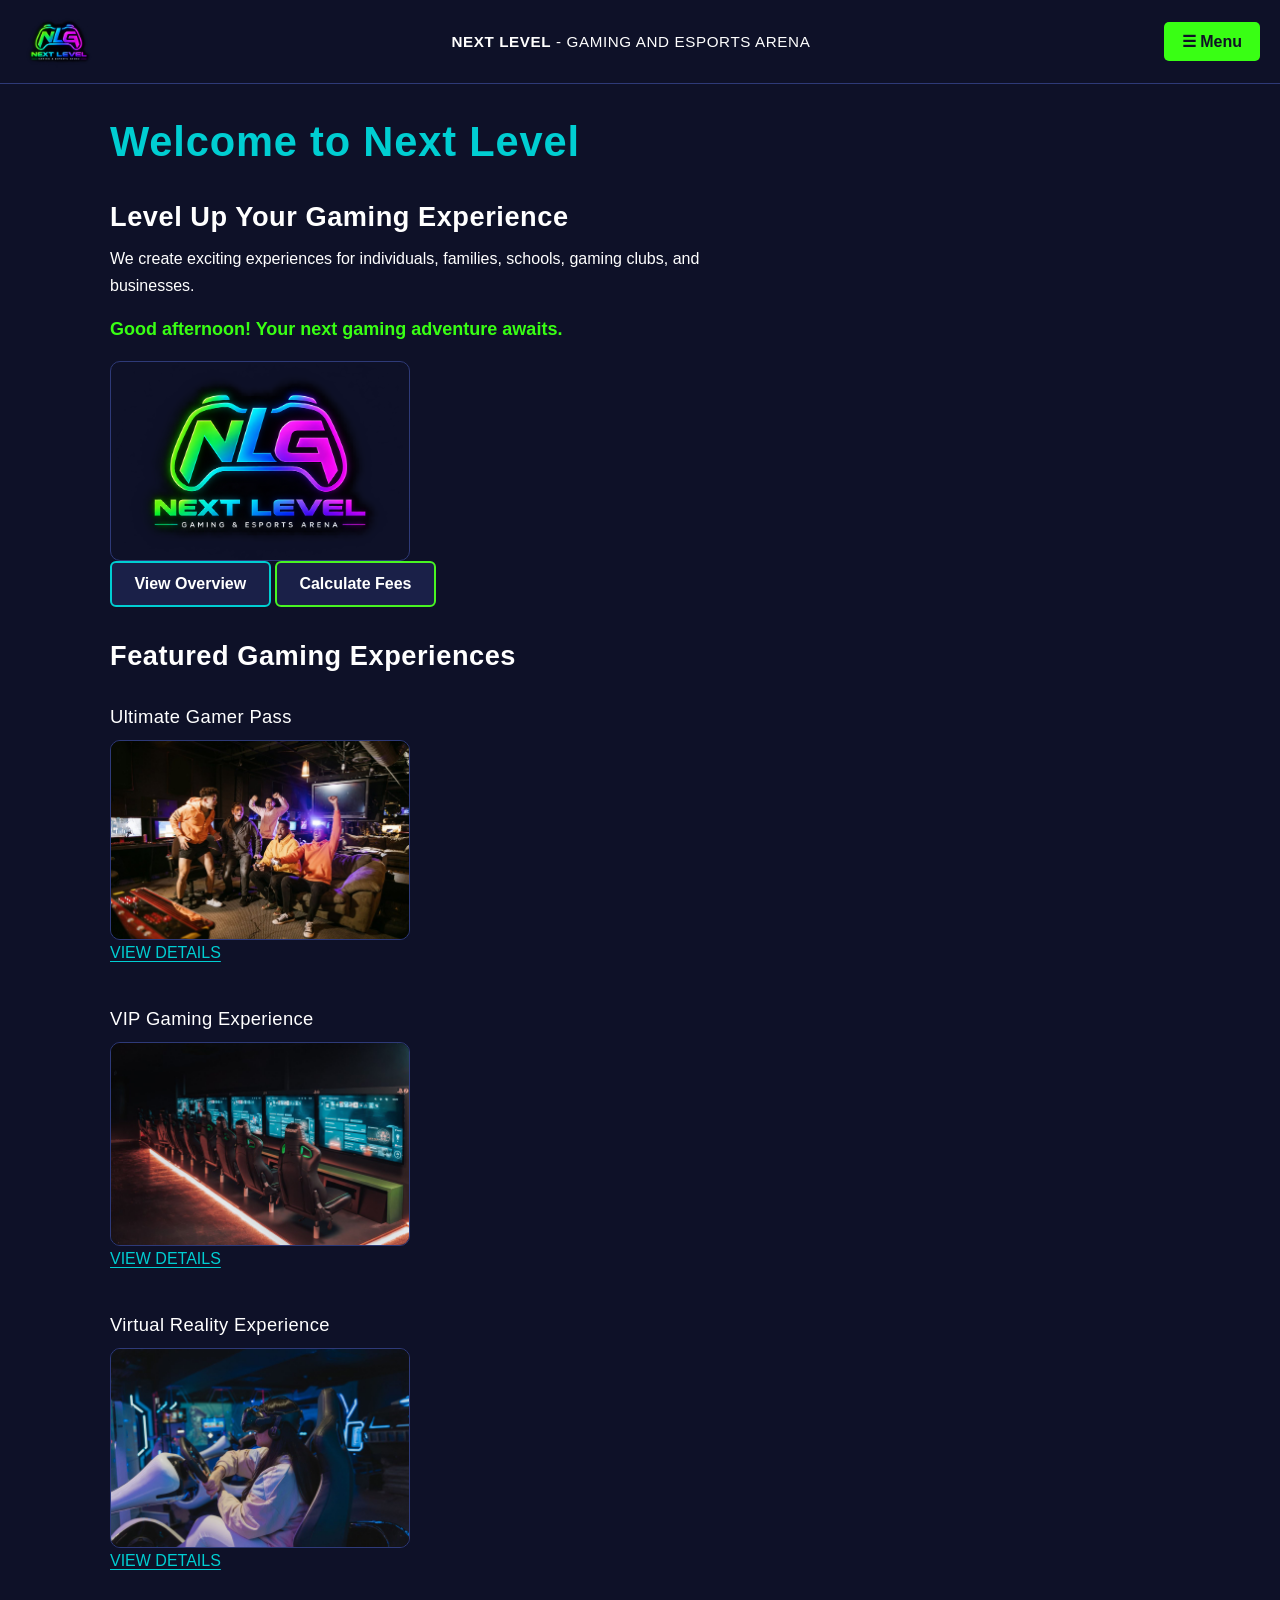
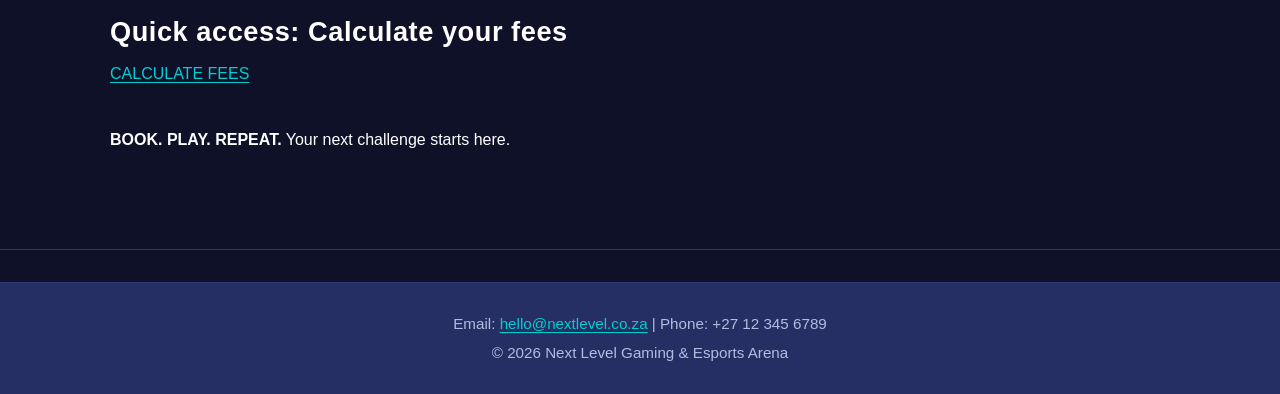
<file: index.html>
<!DOCTYPE html>
<!--
  Next Level Gaming & Esports Arena - Group 7 (XHAW5112 POE Part 2)
  Page: Home (index.html)
  Plain HTML only (no CSS / JavaScript yet) as required for Part 2.
-->
<html lang="en">
<head>
  <!-- Character set so symbols such as the menu icon and the Rand sign display correctly -->
  <meta charset="UTF-8">
  <!-- Makes the page scale properly on mobile screens -->
  <meta name="viewport" content="width=device-width, initial-scale=1.0">
  <!-- Text shown on the browser tab -->
  <title>Next Level Gaming - Home</title>
     <link rel="stylesheet" href="css/style.css">
</head>
<body>

  <!-- ===== HEADER: logo, business name and navigation bar (same on every page) ===== -->
  <header>

    <!-- Logo links back to the Home page -->
    <a href="index.html">
      <img src="images/logo.png" alt="Next Level Gaming and Esports Arena logo" width="150">
    </a>

    <!-- Business name -->
    <p><strong>NEXT LEVEL</strong> - GAMING AND ESPORTS ARENA</p>

    <!-- Navigation bar: plain links in a row (NOT a list, as the rubric requires).
         The same bar appears on every page so visitors can always move around. -->
   <button class="menu-toggle" id="menuToggle"
        aria-expanded="false"
        aria-controls="mainNavigation">
  ☰ Menu
</button>

<nav id="mainNavigation" class="navigation-menu">
  <a href="index.html">Home</a>
  <a href="about.html">About Us</a>
  <a href="overview.html">Overview</a>
  <a href="calculator.html">Calculate Fees</a>
  <a href="contact.html">Contact Us</a>
</nav>

  </header>

  <hr>

  <!-- ===== MAIN CONTENT: unique to this page ===== -->
  <main>

    <!-- Welcome heading -->
    <h1>Welcome to Next Level</h1>
    <h2>Level Up Your Gaming Experience</h2>
    <p>We create exciting experiences for individuals, families, schools, gaming clubs, and businesses.</p>
    <p id="welcomeMessage"></p>

    <!-- Hero logo image -->
    <img src="images/logo.png" alt="Next Level Gaming and Esports Arena logo" width="300">

    <!-- Main call-to-action links -->
    <p>
      <a href="overview.html" class="btn btn-secondary">View Overview</a>
      <a href="calculator.html" class="btn btn-primary">Calculate Fees</a>
    </p>

    <!-- Featured experiences: three cards, each with an image, name and details link -->
    <h2>Featured Gaming Experiences</h2>

    <section>
      <h3>Ultimate Gamer Pass</h3>
      <img src="images/ultimate-gamer-pass.jpg" alt="Group of friends celebrating while playing video games" width="300">
      <p><a href="ultimate-gamer-pass.html">VIEW DETAILS</a></p>
    </section>

    <section>
      <h3>VIP Gaming Experience</h3>
      <img src="images/vip-gaming.jpg" alt="Row of premium gaming chairs facing large screens" width="300">
      <p><a href="vip-gaming.html">VIEW DETAILS</a></p>
    </section>

    <section>
      <h3>Virtual Reality Experience</h3>
      <img src="images/virtual-reality.jpg" alt="Person wearing a virtual reality headset in a driving seat" width="300">
      <p><a href="virtual-reality-experience.html">VIEW DETAILS</a></p>
    </section>

    <!-- Quick access to the fee calculator -->
    <section>
      <h2>Quick access: Calculate your fees</h2>
      <p><a href="calculator.html">CALCULATE FEES</a></p>
    </section>

    <!-- Tagline from the splash screen -->
    <p><strong>BOOK. PLAY. REPEAT.</strong> Your next challenge starts here.</p>
  </main>

  <hr>

  <!-- ===== FOOTER: same on every page ===== -->
  <footer>
    <p>Email: <a href="mailto:hello@nextlevel.co.za">hello@nextlevel.co.za</a> | Phone: +27 12 345 6789</p>
    <p>&copy; 2026 Next Level Gaming &amp; Esports Arena</p>
  </footer>

  <script src="js/script.js"></script>

</body>
</html>
</file>
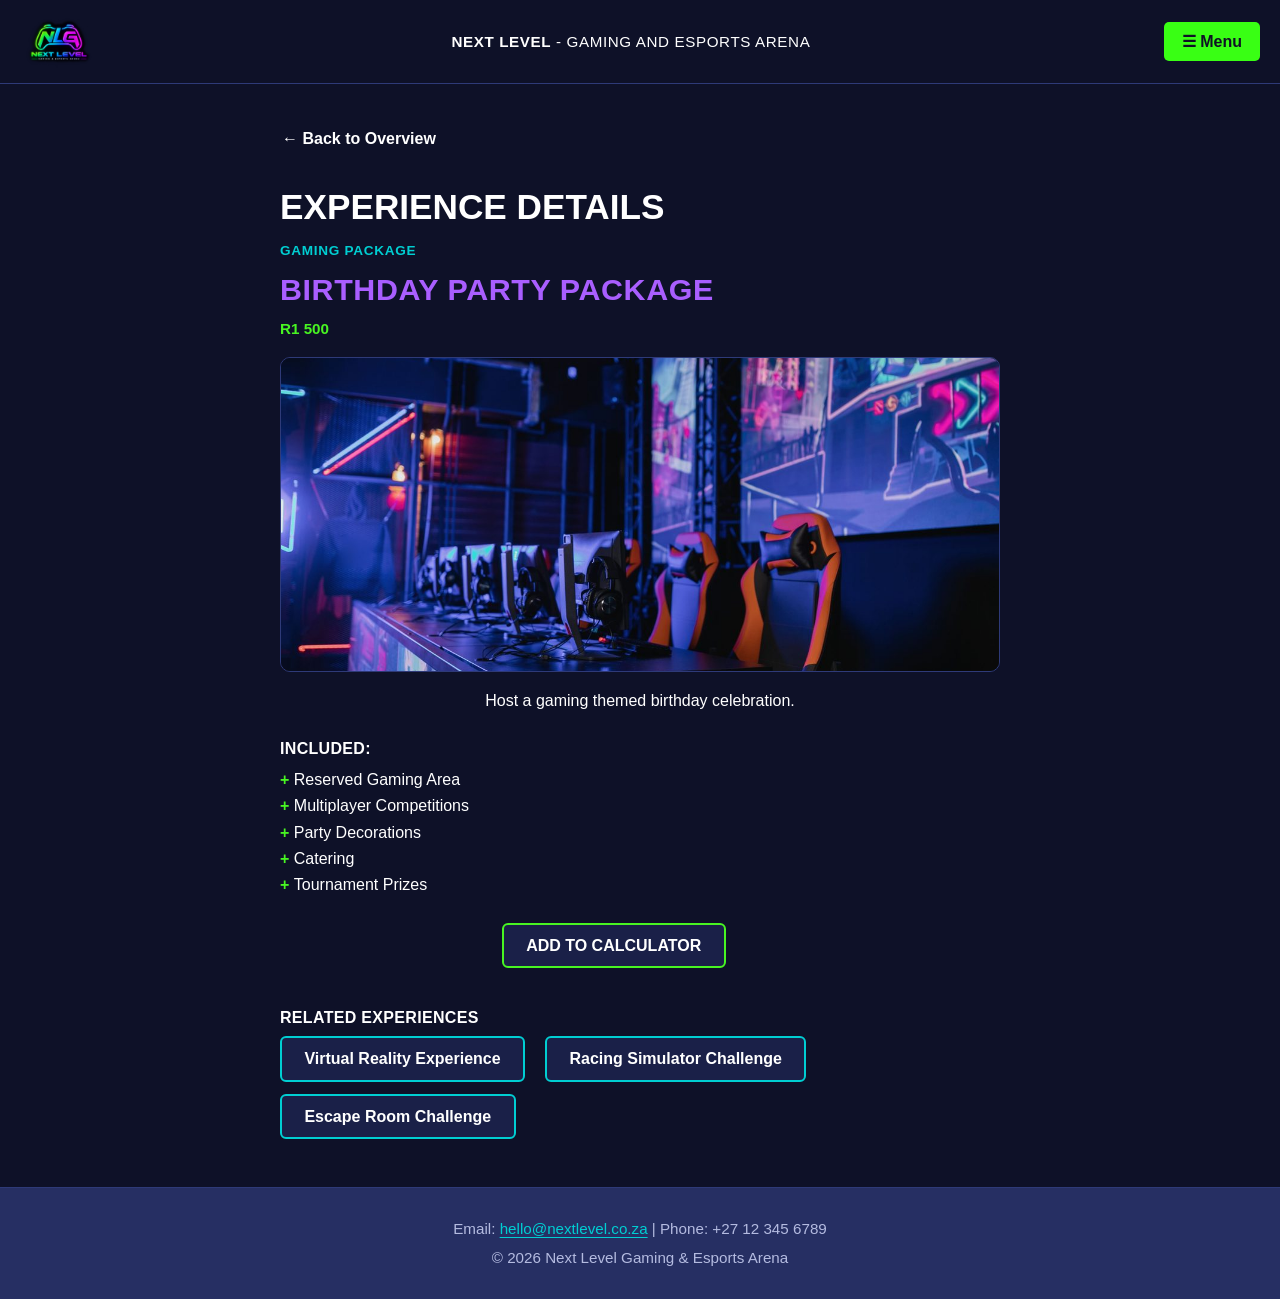
<file: birthday-package.html>
<!DOCTYPE html>
<!--
  Next Level Gaming & Esports Arena - Group 7 (XHAW5112 POE Part 2)
  Page: Birthday Party Package (Gaming Package detail page)
  Plain HTML only (no CSS / JavaScript yet) as required for Part 2.
-->
<html lang="en">
<head>
  
  <!-- Character set so symbols such as the menu icon and the Rand sign display correctly -->
  <meta charset="UTF-8">
  
  <!-- Makes the page scale properly on mobile screens -->
  <meta name="viewport" content="width=device-width, initial-scale=1.0">
  
  <!-- Text shown on the browser tab -->
  <title>Next Level Gaming - Birthday Party Package</title>
  
  <link rel="stylesheet" href="css/style.css">
  <link rel="stylesheet" href="/css/experience.css">

</head>
<body>


  <!-- ===== HEADER: logo, business name and navigation bar (same on every page) ===== -->
  <header>


    <!-- Logo links back to the Home page -->
    <a href="index.html">
    <img src="images/logo.png" 
         alt="Next Level Gaming and Esports Arena logo" 
         width="150">
    </a>


    <!-- Business name -->
    <p><strong>NEXT LEVEL</strong> - GAMING AND ESPORTS ARENA</p>


    <!-- Navigation bar: plain links in a row (NOT a list, as the rubric requires).
         The same bar appears on every page so visitors can always move around. -->


    <!--Nav bar menu-->
    <button class="menu-toggle" id="menuToggle"
        aria-expanded="false"
        aria-controls="mainNavigation">
       ☰ Menu
    </button>

    <nav id="mainNavigation" class="navigation-menu">
      <a href="index.html">Home</a>
      <a href="about.html">About Us</a>
      <a href="overview.html">Overview</a>
      <a href="calculator.html">Calculate Fees</a>
      <a href="contact.html">Contact Us</a>
    </nav>

  </header>

  <hr>


  <!-- ===== MAIN CONTENT: unique to this page ===== -->
  <main class="experience-page">


    <!-- Back link to the overview list -->
    <p><a class="btn btn-ghost" href="overview.html">&larr; Back to Overview</a></p>


    <!-- Page heading -->
    <p class="page-label">EXPERIENCE DETAILS</p>
    <p class="eyebrow">GAMING PACKAGE</p>
    <h1>Birthday Party Package</h1>


    <!-- Price -->
    <p class="price"><strong>R1 500</strong></p>


    <!-- Package photo -->
    <img src="images/birthday-party.jpg" 
         alt="Neon-lit gaming arena set up for a party" 
         width="500">


    <!-- Short description -->
    <p class="description">Host a gaming themed birthday celebration.</p>


    <!-- What the customer gets -->
    <h2>Included:</h2>

    <ul class="included">
      <li>Reserved Gaming Area</li>
      <li>Multiplayer Competitions</li>
      <li>Party Decorations</li>
      <li>Catering</li>
      <li>Tournament Prizes</li>
    </ul>


    <!-- Sends the user to the Calculate Fees page -->
    <p class="cta"><a class="btn btn-primary" href="calculator.html">ADD TO CALCULATOR</a></p>


    <!-- Related experiences (links to three other pages) -->
    <h2>Related Experiences</h2>

    <div class="related">

      <a class="btn btn-secondary" href="virtual-reality-experience.html">Virtual Reality Experience</a></li>
      <a class="btn btn-secondary" href="racing-simulator.html">Racing Simulator Challenge</a></li>
      <a class="btn btn-secondary" href="escape-room.html">Escape Room Challenge</a>

    </div>

  </main>

  <hr>

  <!-- ===== FOOTER: same on every page ===== -->
  <footer>
    <p>Email: <a href="mailto:hello@nextlevel.co.za">hello@nextlevel.co.za</a> | Phone: +27 12 345 6789</p>
    <p>&copy; 2026 Next Level Gaming &amp; Esports Arena</p>
  </footer>

  
  <!--Javascript-->

  <script src="/js/script.js"></script>

</body>
</html>
</file>
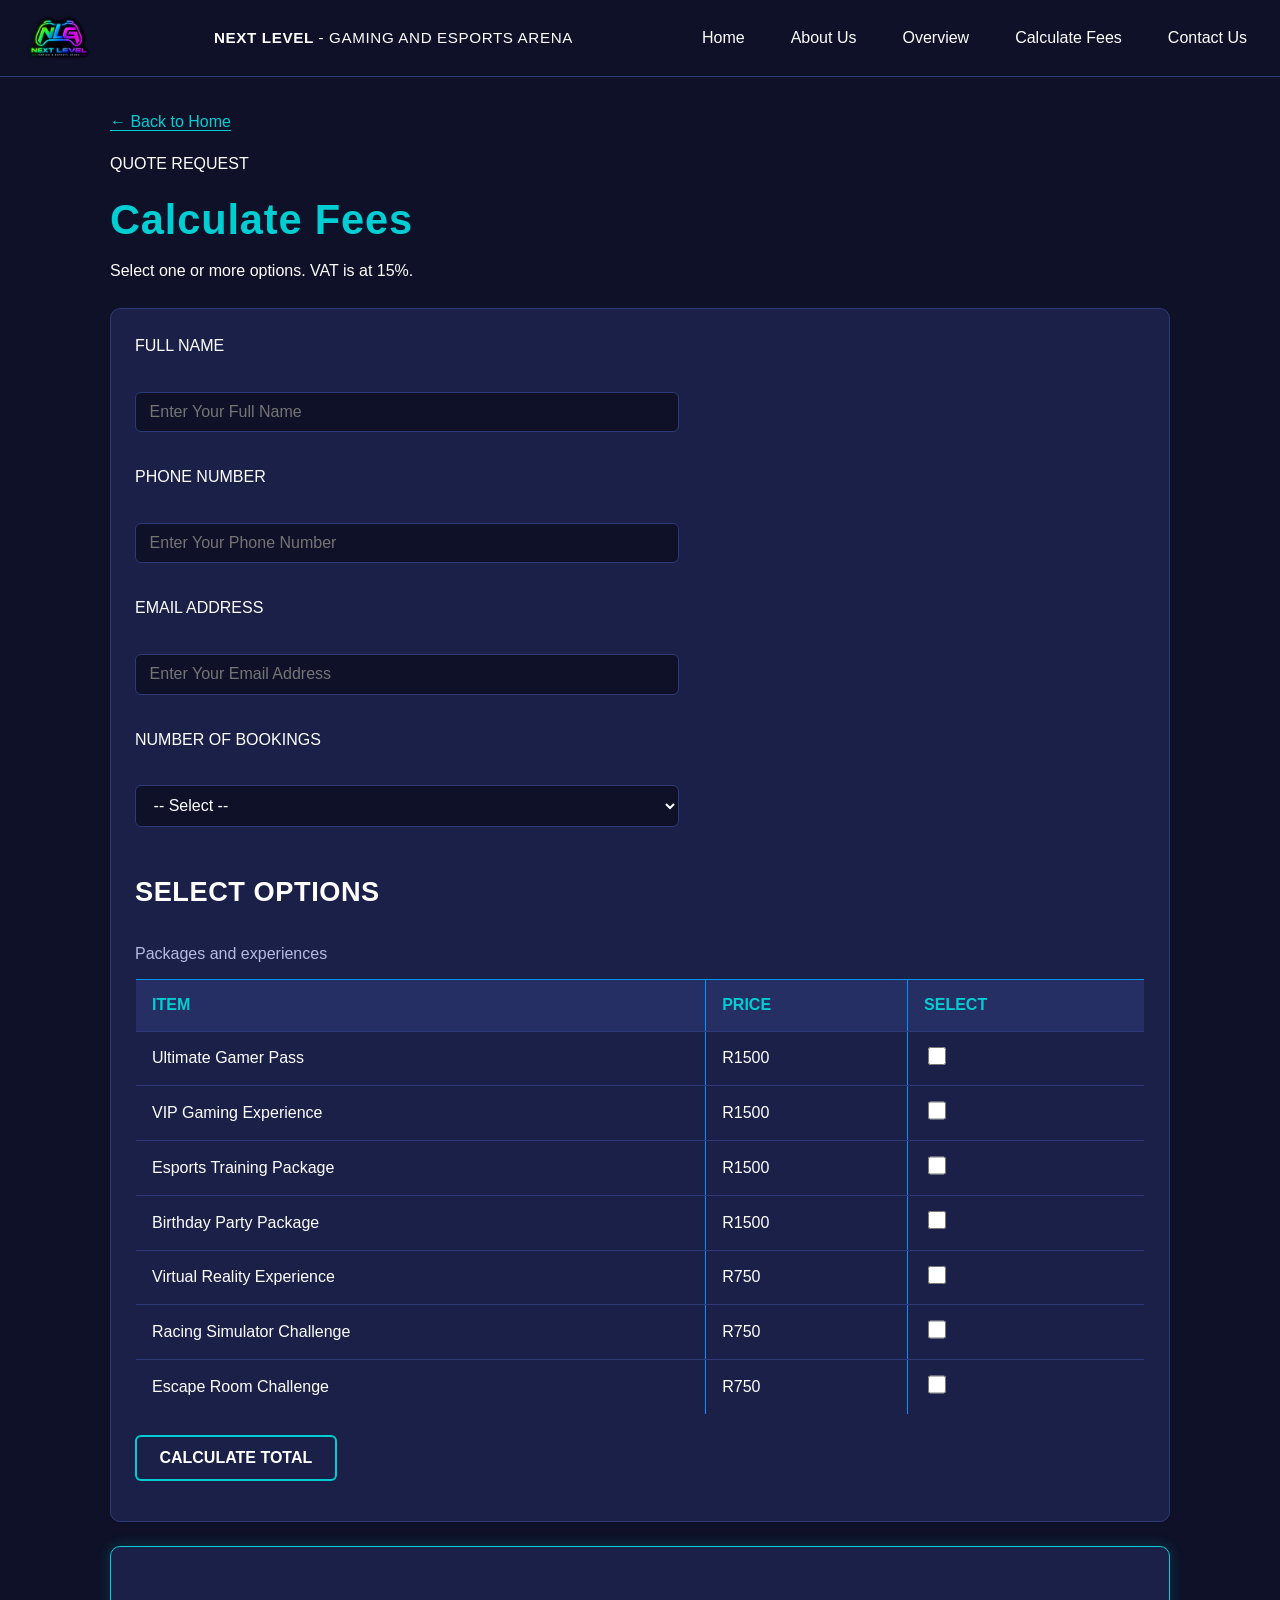
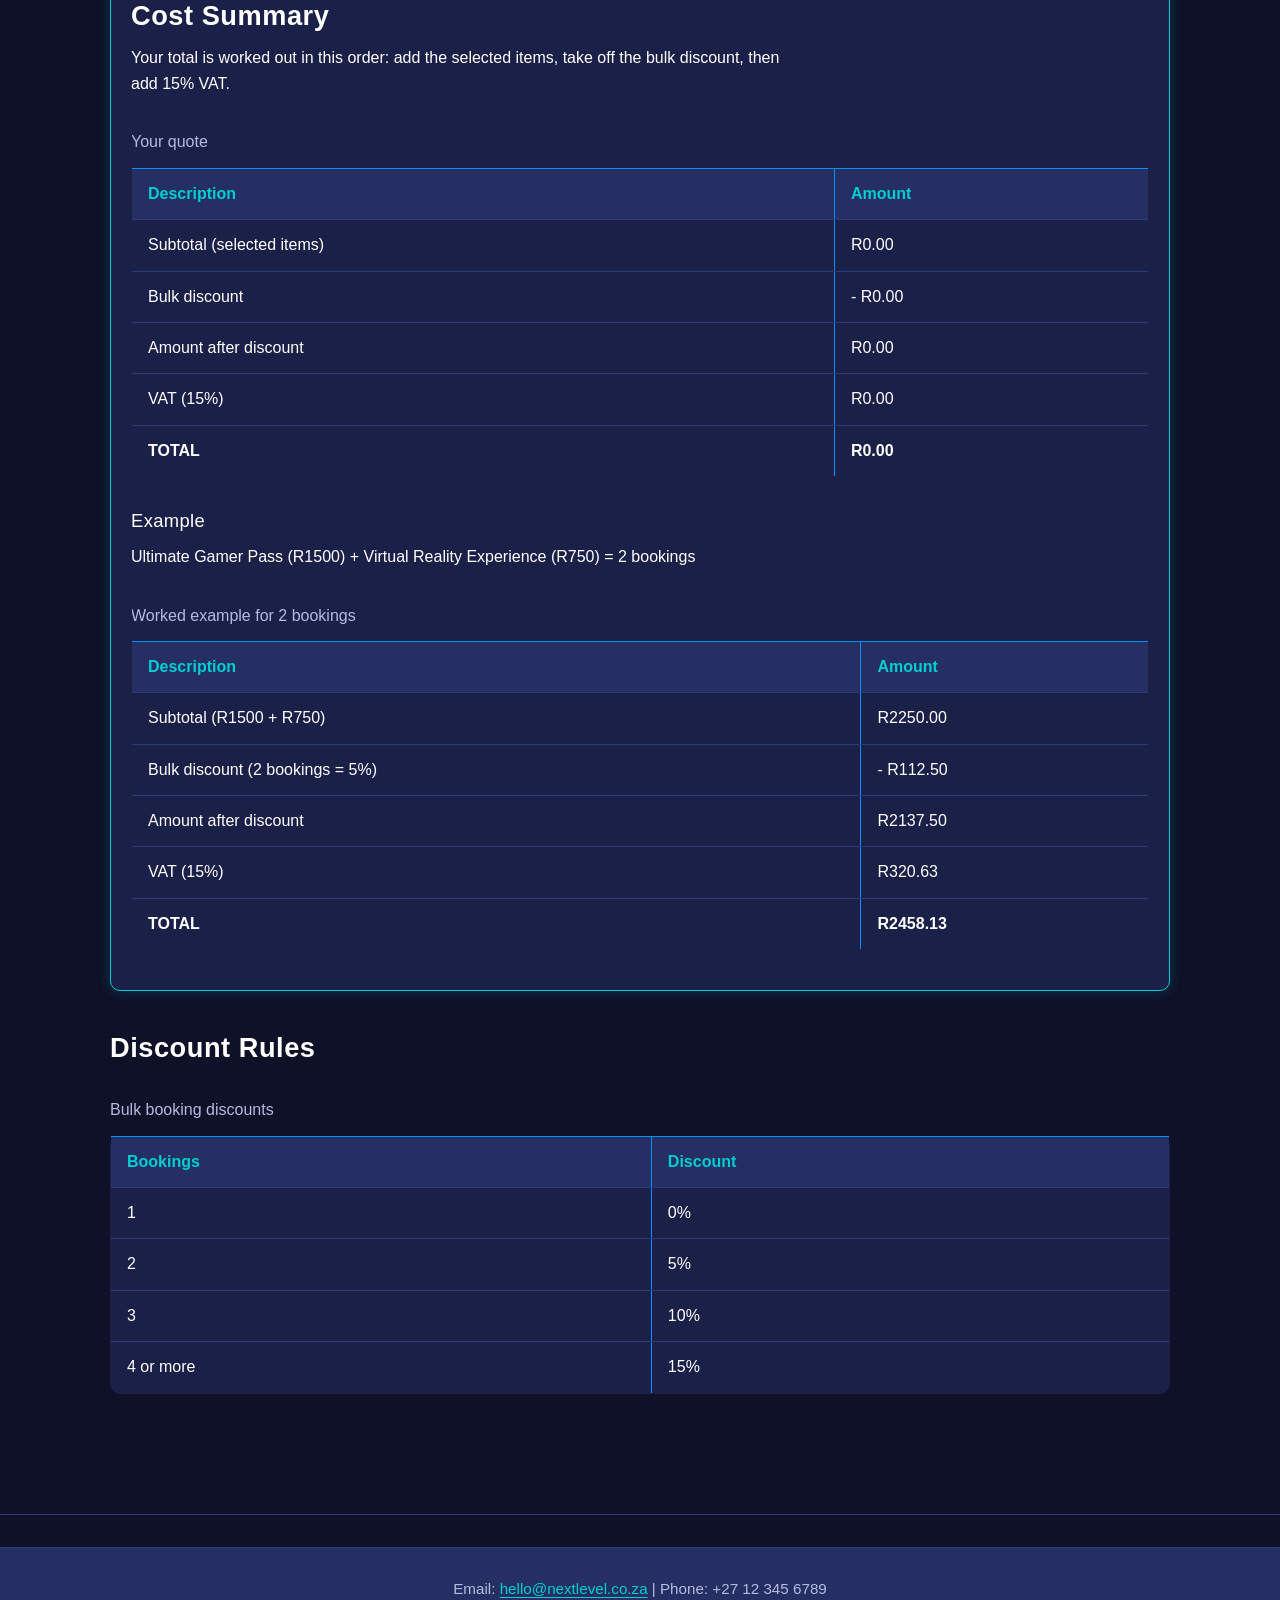
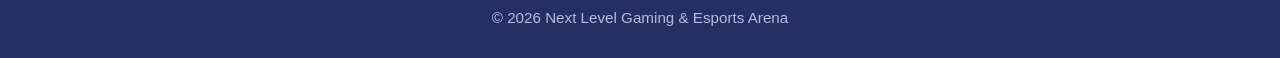
<file: calculator.html>
<!DOCTYPE html>
<!--
  Next Level Gaming & Esports Arena - Group 7 (XHAW5112 POE Part 2)
  Page: Calculate Fees (calculator.html)
  Plain HTML only (no CSS / JavaScript yet) as required for Part 2.
-->
<html lang="en">
<head>
  <!-- Character set so symbols such as the menu icon and the Rand sign display correctly -->
  <meta charset="UTF-8">
  <!-- Makes the page scale properly on mobile screens -->
  <meta name="viewport" content="width=device-width, initial-scale=1.0">
  <!-- Text shown on the browser tab -->
  <title>Next Level Gaming - Calculate Fees</title>
  <link rel="stylesheet" href="css/style.css">
</head>
<body>

  <!-- ===== HEADER: logo, business name and navigation bar (same on every page) ===== -->
  <header>

    <!-- Logo links back to the Home page -->
    <a href="index.html">
      <img src="images/logo.png" alt="Next Level Gaming and Esports Arena logo" width="150">
    </a>

    <!-- Business name -->
    <p><strong>NEXT LEVEL</strong> - GAMING AND ESPORTS ARENA</p>

    <!-- Navigation bar: plain links in a row (NOT a list, as the rubric requires).
         The same bar appears on every page so visitors can always move around. -->
    <nav>
      <a href="index.html">Home</a>
      <a href="about.html">About Us</a>
      <a href="overview.html">Overview</a>
      <a href="calculator.html">Calculate Fees</a>
      <a href="contact.html">Contact Us</a>
    </nav>

  </header>

  <hr>

  <!-- ===== MAIN CONTENT: unique to this page ===== -->
  <main>
    <!-- Back link to the Home page -->
    <p><a href="index.html">&larr; Back to Home</a></p>

    <!-- Page heading -->
    <p>QUOTE REQUEST</p>
    <h1>Calculate Fees</h1>
    <p>Select one or more options. VAT is at 15%.</p>

    <!-- Quote form. Validation is done with HTML attributes only (no JavaScript yet). -->
    <form action="calculator.html#cost-summary" method="get">
      <!-- When the form is valid, Calculate Total reloads this page and jumps down to the Cost Summary.
           (The real calculation is added in the next task with JavaScript.) -->

      <!-- Full name: required, letters/spaces only (data-type check) -->
      <p>
        <label for="fullname">FULL NAME</label><br>
        <input type="text" id="fullname" name="fullname" placeholder="Enter Your Full Name"
               required minlength="2" maxlength="60"
               pattern="[A-Za-z][A-Za-z '\-]+" title="Letters, spaces, hyphens and apostrophes only">
      </p>

      <!-- Phone number: required, digits/+/spaces only, 10-15 characters -->
      <p>
        <label for="phone">PHONE NUMBER</label><br>
        <input type="tel" id="phone" name="phone" placeholder="Enter Your Phone Number"
               required pattern="[0-9+ ]{10,15}" title="Digits only (may start with +), 10 to 15 characters">
      </p>

      <!-- Email: the browser checks the email format -->
      <p>
        <label for="email">EMAIL ADDRESS</label><br>
        <input type="email" id="email" name="email" placeholder="Enter Your Email Address" required>
      </p>

      <!-- Drop-down list: number of bookings (matches the discount tiers) -->
      <p>
        <label for="bookings">NUMBER OF BOOKINGS</label><br>
        <select id="bookings" name="bookings" required>
          <option value="">-- Select --</option>
          <option value="1">1 booking</option>
          <option value="2">2 bookings</option>
          <option value="3">3 bookings</option>
          <option value="4">More than 3</option>
        </select>
      </p>

      <!-- Table of packages with a checkbox on each row -->
      <h2>SELECT OPTIONS</h2>
      <table border="1">
        <caption>Packages and experiences</caption>
        <thead>
          <tr>
            <th scope="col">ITEM</th>
            <th scope="col">PRICE</th>
            <th scope="col">SELECT</th>
          </tr>
        </thead>
        <tbody>
        <tr>
          <td>Ultimate Gamer Pass</td>
          <td>R1500</td>
          <td><input type="checkbox" name="package" value="Ultimate Gamer Pass" aria-label="Select Ultimate Gamer Pass"></td>
        </tr>
        <tr>
          <td>VIP Gaming Experience</td>
          <td>R1500</td>
          <td><input type="checkbox" name="package" value="VIP Gaming Experience" aria-label="Select VIP Gaming Experience"></td>
        </tr>
        <tr>
          <td>Esports Training Package</td>
          <td>R1500</td>
          <td><input type="checkbox" name="package" value="Esports Training Package" aria-label="Select Esports Training Package"></td>
        </tr>
        <tr>
          <td>Birthday Party Package</td>
          <td>R1500</td>
          <td><input type="checkbox" name="package" value="Birthday Party Package" aria-label="Select Birthday Party Package"></td>
        </tr>
        <tr>
          <td>Virtual Reality Experience</td>
          <td>R750</td>
          <td><input type="checkbox" name="package" value="Virtual Reality Experience" aria-label="Select Virtual Reality Experience"></td>
        </tr>
        <tr>
          <td>Racing Simulator Challenge</td>
          <td>R750</td>
          <td><input type="checkbox" name="package" value="Racing Simulator Challenge" aria-label="Select Racing Simulator Challenge"></td>
        </tr>
        <tr>
          <td>Escape Room Challenge</td>
          <td>R750</td>
          <td><input type="checkbox" name="package" value="Escape Room Challenge" aria-label="Select Escape Room Challenge"></td>
        </tr>
        </tbody>
      </table>

      <!-- Button only for now; the calculation code comes in the next task -->
      <p><button type="submit">CALCULATE TOTAL</button></p>

    </form>

    <!-- Cost summary: Calculate Total jumps here (id="cost-summary") -->
    <section id="cost-summary">
      <h2>Cost Summary</h2>
      <p>Your total is worked out in this order: add the selected items, take off the bulk discount, then add 15% VAT.</p>

      <table border="1">
        <caption>Your quote</caption>
        <thead>
          <tr>
            <th scope="col">Description</th>
            <th scope="col">Amount</th>
          </tr>
        </thead>
        <tbody>
          <tr><td>Subtotal (selected items)</td><td>R0.00</td></tr>
          <tr><td>Bulk discount</td><td>- R0.00</td></tr>
          <tr><td>Amount after discount</td><td>R0.00</td></tr>
          <tr><td>VAT (15%)</td><td>R0.00</td></tr>
          <tr><td><strong>TOTAL</strong></td><td><strong>R0.00</strong></td></tr>
        </tbody>
      </table>

      <!-- Worked example so the marker can see how the amounts will be calculated -->
      <h3>Example</h3>
      <p>Ultimate Gamer Pass (R1500) + Virtual Reality Experience (R750) = 2 bookings</p>
      <table border="1">
        <caption>Worked example for 2 bookings</caption>
        <thead>
          <tr>
            <th scope="col">Description</th>
            <th scope="col">Amount</th>
          </tr>
        </thead>
        <tbody>
          <tr><td>Subtotal (R1500 + R750)</td><td>R2250.00</td></tr>
          <tr><td>Bulk discount (2 bookings = 5%)</td><td>- R112.50</td></tr>
          <tr><td>Amount after discount</td><td>R2137.50</td></tr>
          <tr><td>VAT (15%)</td><td>R320.63</td></tr>
          <tr><td><strong>TOTAL</strong></td><td><strong>R2458.13</strong></td></tr>
        </tbody>
      </table>
    </section>

    <!-- Discount rules table -->
    <section>
      <h2>Discount Rules</h2>
      <table border="1">
        <caption>Bulk booking discounts</caption>
        <thead>
          <tr>
            <th scope="col">Bookings</th>
            <th scope="col">Discount</th>
          </tr>
        </thead>
        <tbody>
          <tr><td>1</td><td>0%</td></tr>
          <tr><td>2</td><td>5%</td></tr>
          <tr><td>3</td><td>10%</td></tr>
          <tr><td>4 or more</td><td>15%</td></tr>
        </tbody>
      </table>
    </section>
  </main>

  <hr>

  <!-- ===== FOOTER: same on every page ===== -->
  <footer>
    <p>Email: <a href="mailto:hello@nextlevel.co.za">hello@nextlevel.co.za</a> | Phone: +27 12 345 6789</p>
    <p>&copy; 2026 Next Level Gaming &amp; Esports Arena</p>
  </footer>

</body>
</html>
</file>
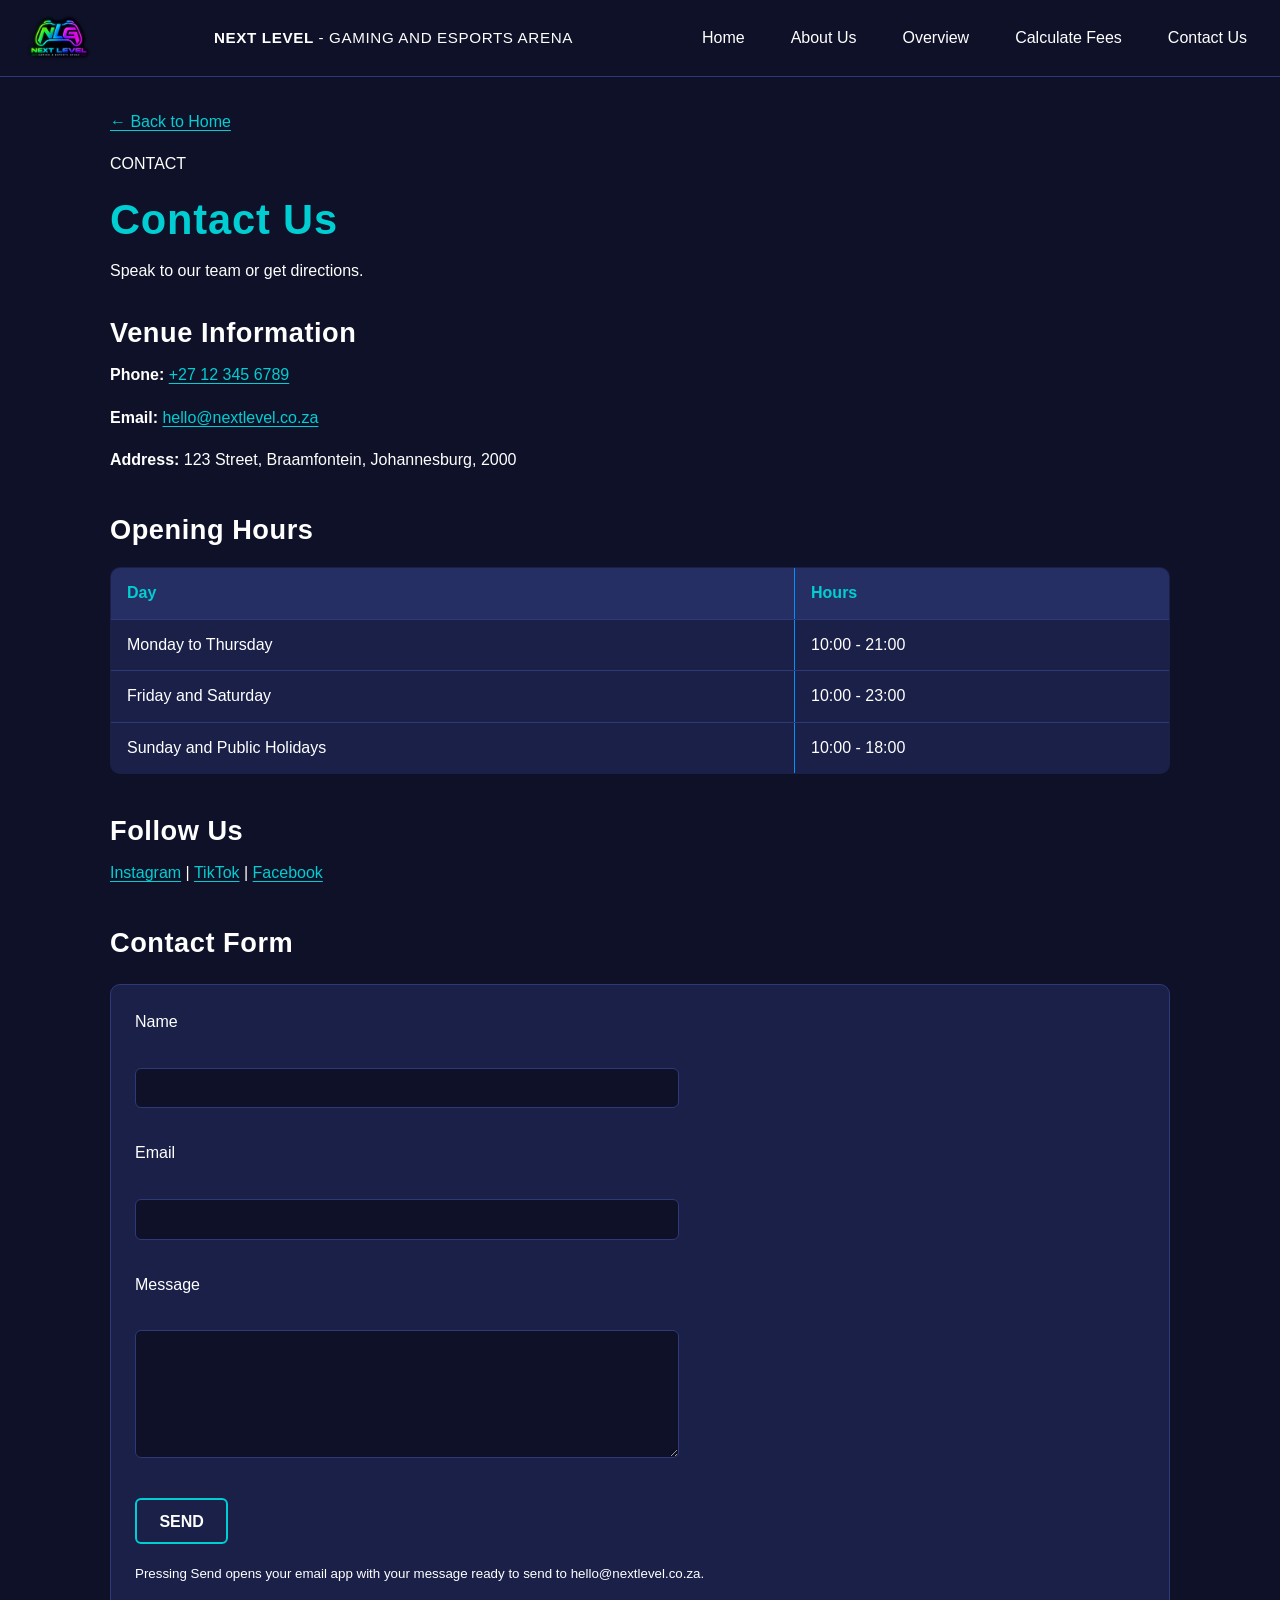
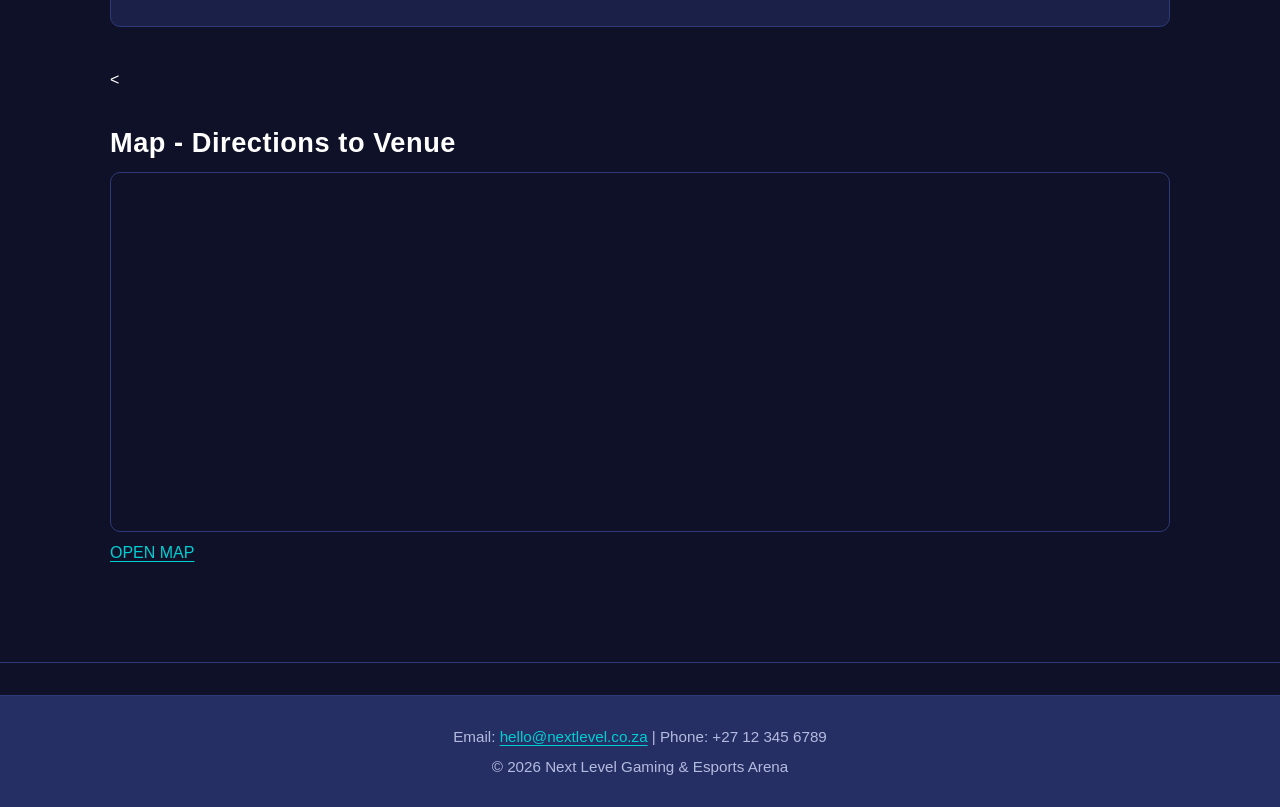
<file: contact.html>
<!DOCTYPE html>
<!--
  Next Level Gaming & Esports Arena - Group 7 (XHAW5112 POE Part 2)
  Page: Contact Us (contact.html)
  Plain HTML only (no CSS / JavaScript yet) as required for Part 2.
-->
<html lang="en">
<head>
  <!-- Character set so symbols such as the menu icon and the Rand sign display correctly -->
  <meta charset="UTF-8">
  <!-- Makes the page scale properly on mobile screens -->
  <meta name="viewport" content="width=device-width, initial-scale=1.0">
  <!-- Text shown on the browser tab -->
  <title>Next Level Gaming - Contact Us</title>
  <link rel="stylesheet" href="css/style.css">
</head>
<body>

  <!-- ===== HEADER: logo, business name and navigation bar (same on every page) ===== -->
  <header>

    <!-- Logo links back to the Home page -->
    <a href="index.html">
      <img src="images/logo.png" alt="Next Level Gaming and Esports Arena logo" width="150">
    </a>

    <!-- Business name -->
    <p><strong>NEXT LEVEL</strong> - GAMING AND ESPORTS ARENA</p>

    <!-- Navigation bar: plain links in a row (NOT a list, as the rubric requires).
         The same bar appears on every page so visitors can always move around. -->
    <nav>
      <a href="index.html">Home</a>
      <a href="about.html">About Us</a>
      <a href="overview.html">Overview</a>
      <a href="calculator.html">Calculate Fees</a>
      <a href="contact.html">Contact Us</a>
    </nav>

  </header>

  <hr>

  <!-- ===== MAIN CONTENT: unique to this page ===== -->
  <main>
    <!-- Back link to the Home page -->
    <p><a href="index.html">&larr; Back to Home</a></p>

    <!-- Page heading -->
    <p>CONTACT</p>
    <h1>Contact Us</h1>
    <p>Speak to our team or get directions.</p>

    <!-- Venue information -->
    <section>
      <h2>Venue Information</h2>
      <p><strong>Phone:</strong> <a href="tel:+27123456789">+27 12 345 6789</a></p>
      <p><strong>Email:</strong> <a href="mailto:hello@nextlevel.co.za">hello@nextlevel.co.za</a></p>
            <p><strong>Address:</strong> 123 Street, Braamfontein, Johannesburg, 2000</p>
    </section>

        <!-- Opening hours (table) -->
    <section>
      <h2>Opening Hours</h2>
      <table border="1" cellpadding="6">
        <tr>
          <th>Day</th>
          <th>Hours</th>
        </tr>
        <tr>
          <td>Monday to Thursday</td>
          <td>10:00 - 21:00</td>
        </tr>
        <tr>
          <td>Friday and Saturday</td>
          <td>10:00 - 23:00</td>
        </tr>
        <tr>
          <td>Sunday and Public Holidays</td>
          <td>10:00 - 18:00</td>
        </tr>
      </table>
    </section>
    
    <!-- Social media links (placeholders that open each platform) -->
    <section>
      <h2>Follow Us</h2>
      <a href="https://www.instagram.com/" target="_blank" rel="noopener">Instagram</a> |
      <a href="https://www.tiktok.com/" target="_blank" rel="noopener">TikTok</a> |
      <a href="https://www.facebook.com/" target="_blank" rel="noopener">Facebook</a>
    </section>

    <!-- Contact form. Validation attributes handle required fields and the email format.
         Send opens the visitor's email app with the message addressed to hello@nextlevel.co.za. -->
    <section>
      <h2>Contact Form</h2>
      <form action="mailto:hello@nextlevel.co.za" method="post" enctype="text/plain">
        <p>
          <label for="cname">Name</label><br>
          <input type="text" id="cname" name="cname" required minlength="2" maxlength="60"
                 pattern="[A-Za-z][A-Za-z '\-]+" title="Letters, spaces, hyphens and apostrophes only">
        </p>
        <p>
          <label for="cemail">Email</label><br>
          <input type="email" id="cemail" name="cemail" required>
        </p>
        <p>
          <label for="cmessage">Message</label><br>
          <textarea id="cmessage" name="cmessage" rows="5" cols="40" required minlength="10"></textarea>
        </p>
        <p><button type="submit">SEND</button></p>
        <p><small>Pressing Send opens your email app with your message ready to send to hello@nextlevel.co.za.</small></p>
      </form>
    </section>

    <    <!-- Map: embedded OpenStreetMap with a marker on Braamfontein, Johannesburg -->
      <h2>Map - Directions to Venue</h2>
            <iframe title="Map showing Braamfontein, Johannesburg"
              width="500" height="300"
              src="https://www.openstreetmap.org/export/embed.html?bbox=28.0200%2C-26.2000%2C28.0400%2C-26.1860&amp;layer=mapnik&amp;marker=-26.1929%2C28.0305"></iframe>
            <p><a href="https://www.google.com/maps/search/?api=1&amp;query=Braamfontein+Johannesburg+2000" target="_blank" rel="noopener">OPEN MAP</a></p>
    </section>
  </main>

  <hr>

  <!-- ===== FOOTER: same on every page ===== -->
  <footer>
    <p>Email: <a href="mailto:hello@nextlevel.co.za">hello@nextlevel.co.za</a> | Phone: +27 12 345 6789</p>
    <p>&copy; 2026 Next Level Gaming &amp; Esports Arena</p>
  </footer>

</body>
</html>
</file>
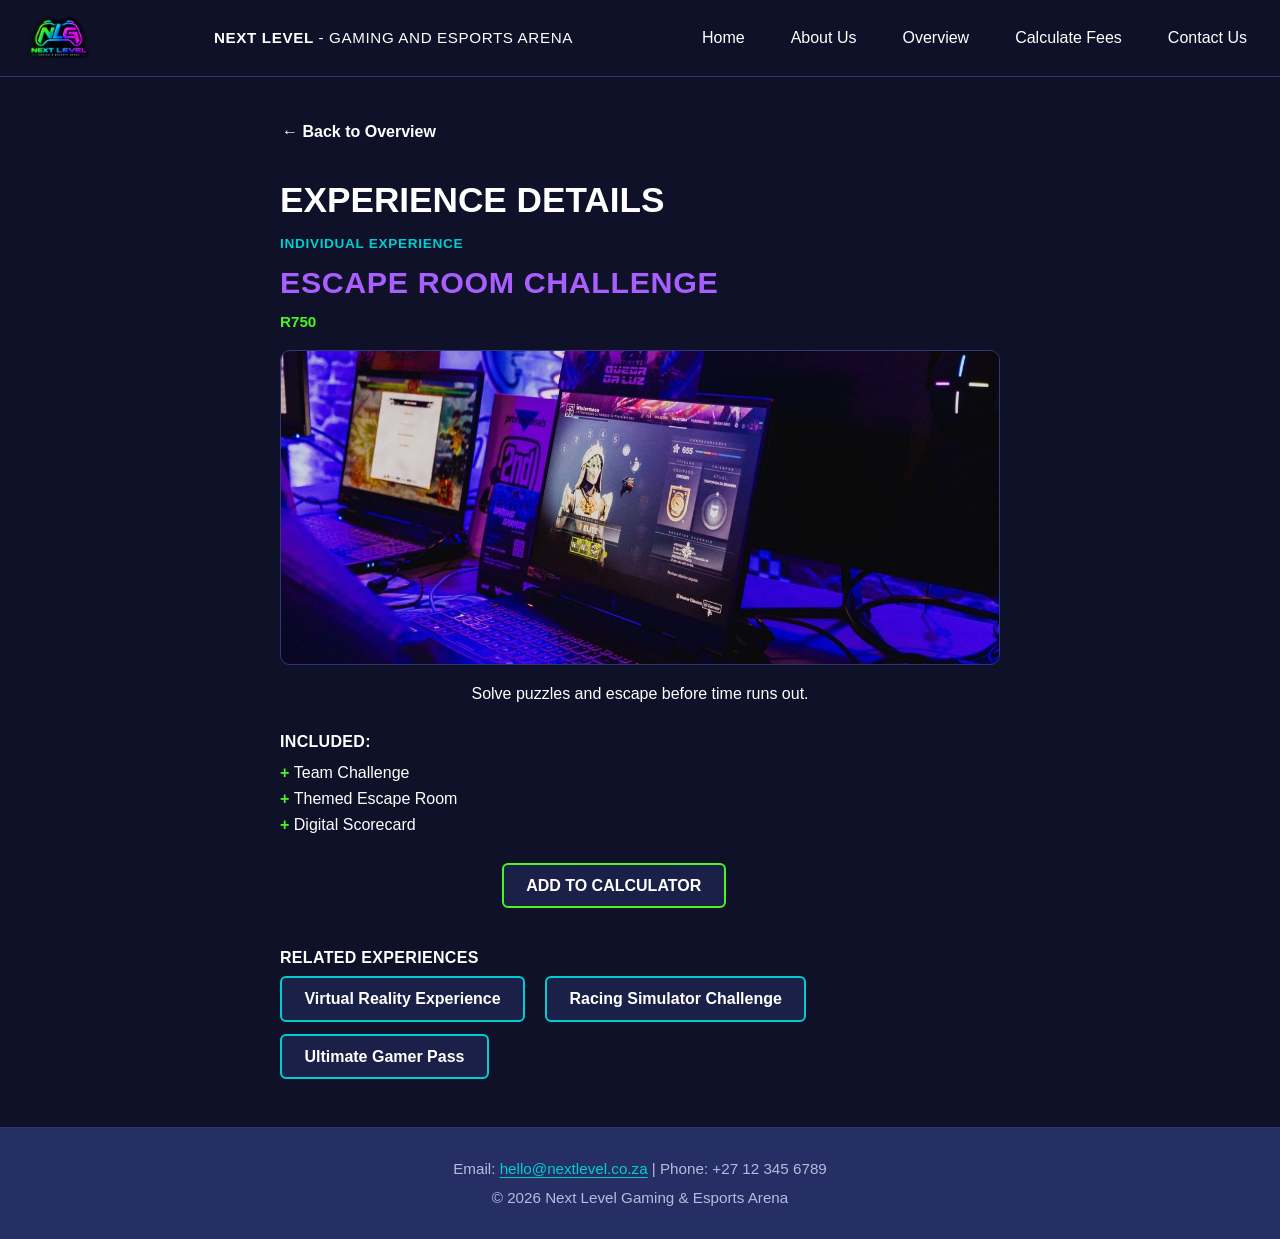
<file: escape-room.html>
<!DOCTYPE html>
<!--
  Next Level Gaming & Esports Arena - Group 7 (XHAW5112 POE Part 2)
  Page: Escape Room Challenge (Individual Experience detail page)
  Plain HTML only (no CSS / JavaScript yet) as required for Part 2.
-->
<html lang="en">
<head>
  <!-- Character set so symbols such as the menu icon and the Rand sign display correctly -->
  <meta charset="UTF-8">
  <!-- Makes the page scale properly on mobile screens -->
  <meta name="viewport" content="width=device-width, initial-scale=1.0">
  <!-- Text shown on the browser tab -->
  <title>Next Level Gaming - Escape Room Challenge</title>
  <link rel="stylesheet" href="css/style.css">
    <link rel="stylesheet" href="css/experience.css">
</head>
<body>

  <!-- ===== HEADER: logo, business name and navigation bar (same on every page) ===== -->
  <header>

    <!-- Logo links back to the Home page -->
    <a href="index.html">
      <img src="images/logo.png" alt="Next Level Gaming and Esports Arena logo" width="150">
    </a>

    <!-- Business name -->
    <p><strong>NEXT LEVEL</strong> - GAMING AND ESPORTS ARENA</p>

    <!-- Navigation bar: plain links in a row (NOT a list, as the rubric requires).
         The same bar appears on every page so visitors can always move around. -->
    <nav>
      <a href="index.html">Home</a>
      <a href="about.html">About Us</a>
      <a href="overview.html">Overview</a>
      <a href="calculator.html">Calculate Fees</a>
      <a href="contact.html">Contact Us</a>
    </nav>

  </header>

  <hr>

  <!-- ===== MAIN CONTENT: unique to this page ===== -->
    <main class="experience-page">

    <!-- Back link (ghost button = no border, underline on hover) -->
    <p><a class="btn btn-ghost" href="overview.html">&larr; Back to Overview</a></p>

    <!-- Labels and heading (same order as the Figma frame and the app) -->
    <p class="page-label">EXPERIENCE DETAILS</p>
    <p class="eyebrow">INDIVIDUAL EXPERIENCE</p>
    <h1>Escape Room Challenge</h1>

    <!-- Price -->
    <p class="price"><strong>R750</strong></p>

    <!-- Experience photo -->
    <img src="images/escape-room.jpg" alt="Gaming screens with a themed puzzle game under purple lighting" width="500">

    <!-- Short description -->
    <p class="description">Solve puzzles and escape before time runs out.</p>

    <!-- What the customer gets -->
    <h2>Included:</h2>
    <ul class="included">
      <li>Team Challenge</li>
      <li>Themed Escape Room</li>
      <li>Digital Scorecard</li>
    </ul>

    <!-- Booking button: sends the user to the Calculate Fees page -->
    <p class="cta"><a class="btn btn-primary" href="calculator.html">ADD TO CALCULATOR</a></p>

    <!-- Related experiences (links to three other pages) -->
    <h2>Related Experiences</h2>
    <div class="related">
      <a class="btn btn-secondary" href="virtual-reality-experience.html">Virtual Reality Experience</a>
      <a class="btn btn-secondary" href="racing-simulator.html">Racing Simulator Challenge</a>
      <a class="btn btn-secondary" href="ultimate-gamer-pass.html">Ultimate Gamer Pass</a>
    </div>

  </main>

  <hr>

  <!-- ===== FOOTER: same on every page ===== -->
  <footer>
    <p>Email: <a href="mailto:hello@nextlevel.co.za">hello@nextlevel.co.za</a> | Phone: +27 12 345 6789</p>
    <p>&copy; 2026 Next Level Gaming &amp; Esports Arena</p>
  </footer>

</body>
</html>
</file>
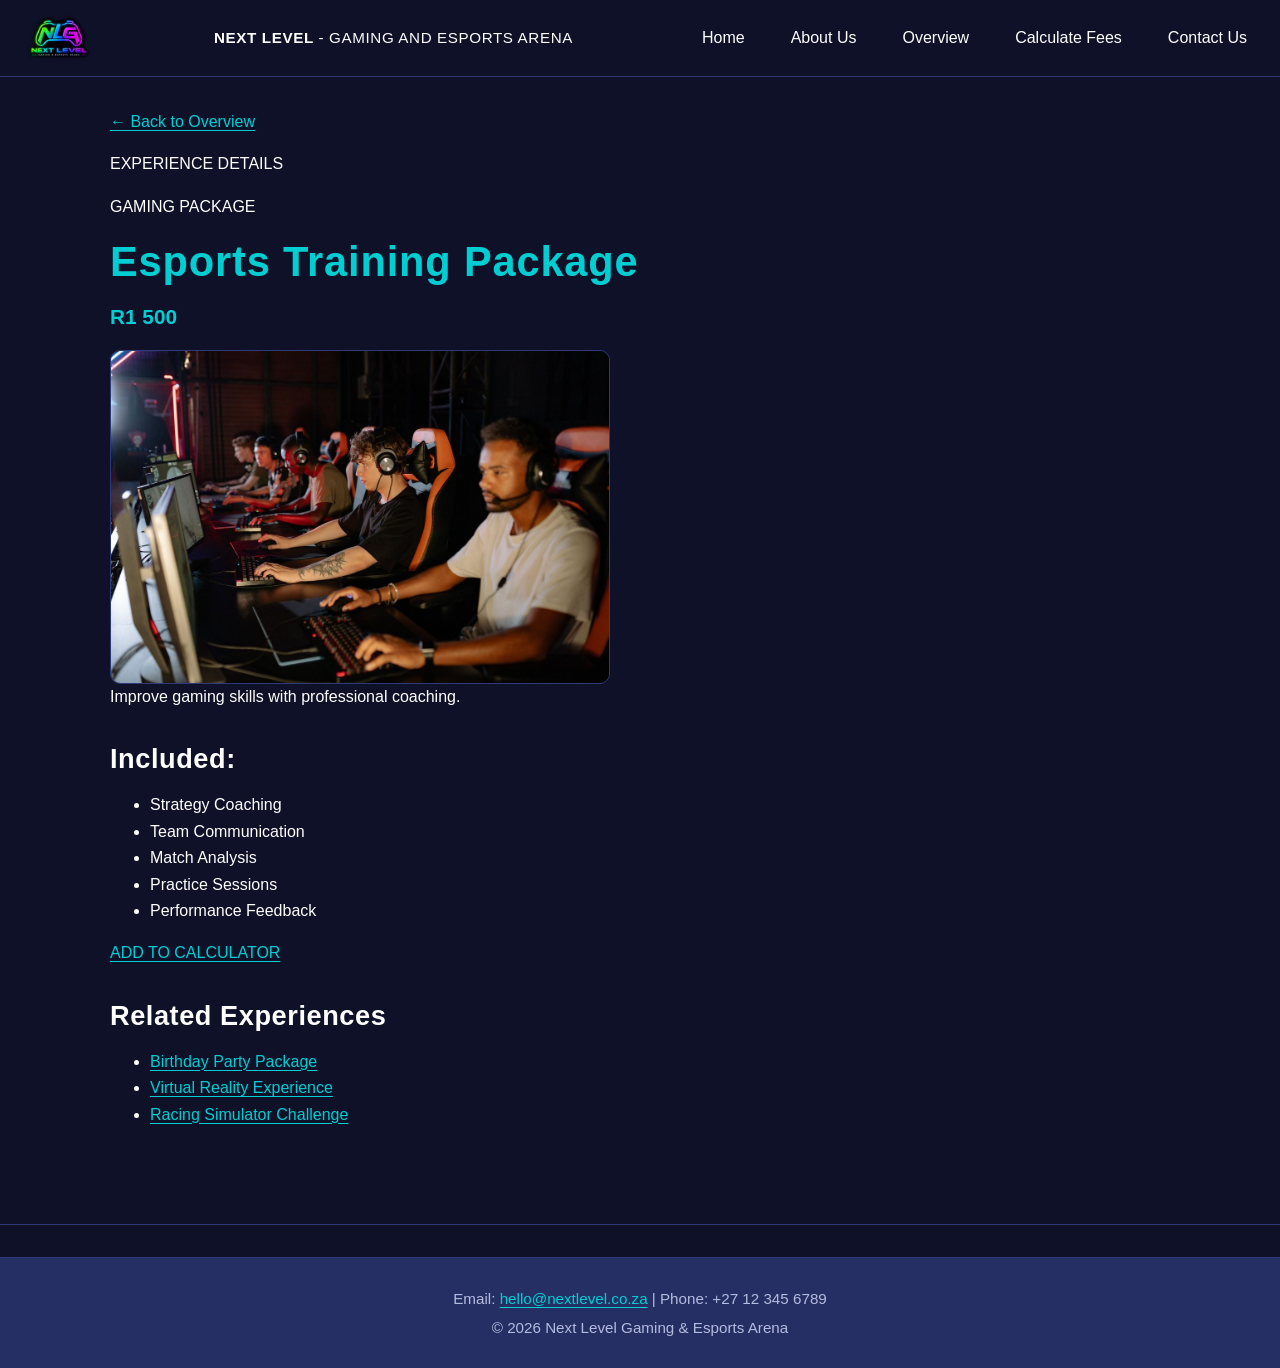
<file: esports-training.html>
<!DOCTYPE html>
<!--
  Next Level Gaming & Esports Arena - Group 7 (XHAW5112 POE Part 2)
  Page: Esports Training Package (Gaming Package detail page)
  Plain HTML only (no CSS / JavaScript yet) as required for Part 2.
-->
<html lang="en">
<head>
  <!-- Character set so symbols such as the menu icon and the Rand sign display correctly -->
  <meta charset="UTF-8">
  <!-- Makes the page scale properly on mobile screens -->
  <meta name="viewport" content="width=device-width, initial-scale=1.0">
  <!-- Text shown on the browser tab -->
  <title>Next Level Gaming - Esports Training Package</title>
  <link rel="stylesheet" href="css/style.css">
</head>
<body>

  <!-- ===== HEADER: logo, business name and navigation bar (same on every page) ===== -->
  <header>

    <!-- Logo links back to the Home page -->
    <a href="index.html">
      <img src="images/logo.png" alt="Next Level Gaming and Esports Arena logo" width="150">
    </a>

    <!-- Business name -->
    <p><strong>NEXT LEVEL</strong> - GAMING AND ESPORTS ARENA</p>

    <!-- Navigation bar: plain links in a row (NOT a list, as the rubric requires).
         The same bar appears on every page so visitors can always move around. -->
    <nav>
      <a href="index.html">Home</a>
      <a href="about.html">About Us</a>
      <a href="overview.html">Overview</a>
      <a href="calculator.html">Calculate Fees</a>
      <a href="contact.html">Contact Us</a>
    </nav>

  </header>

  <hr>

  <!-- ===== MAIN CONTENT: unique to this page ===== -->
  <main>

    <!-- Back link to the overview list -->
    <p><a href="overview.html">&larr; Back to Overview</a></p>

    <!-- Page heading -->
    <p>EXPERIENCE DETAILS</p>
    <p>GAMING PACKAGE</p>
    <h1>Esports Training Package</h1>

    <!-- Price -->
    <p class="price"><strong>R1 500</strong></p>

    <!-- Package photo -->
    <img src="images/esports-training.jpg" alt="Players wearing headsets training at computers" width="500">

    <!-- Short description -->
    <p>Improve gaming skills with professional coaching.</p>

    <!-- What the customer gets -->
    <h2>Included:</h2>
    <ul>
      <li>Strategy Coaching</li>
      <li>Team Communication</li>
      <li>Match Analysis</li>
      <li>Practice Sessions</li>
      <li>Performance Feedback</li>
    </ul>

    <!-- Sends the user to the Calculate Fees page -->
    <p><a class="button" href="calculator.html">ADD TO CALCULATOR</a></p>

    <!-- Related experiences (links to three other pages) -->
    <h2>Related Experiences</h2>
    <ul>
      <li><a href="birthday-package.html">Birthday Party Package</a></li>
      <li><a href="virtual-reality-experience.html">Virtual Reality Experience</a></li>
      <li><a href="racing-simulator.html">Racing Simulator Challenge</a></li>
    </ul>
  </main>

  <hr>

  <!-- ===== FOOTER: same on every page ===== -->
  <footer>
    <p>Email: <a href="mailto:hello@nextlevel.co.za">hello@nextlevel.co.za</a> | Phone: +27 12 345 6789</p>
    <p>&copy; 2026 Next Level Gaming &amp; Esports Arena</p>
  </footer>

</body>
</html>
</file>
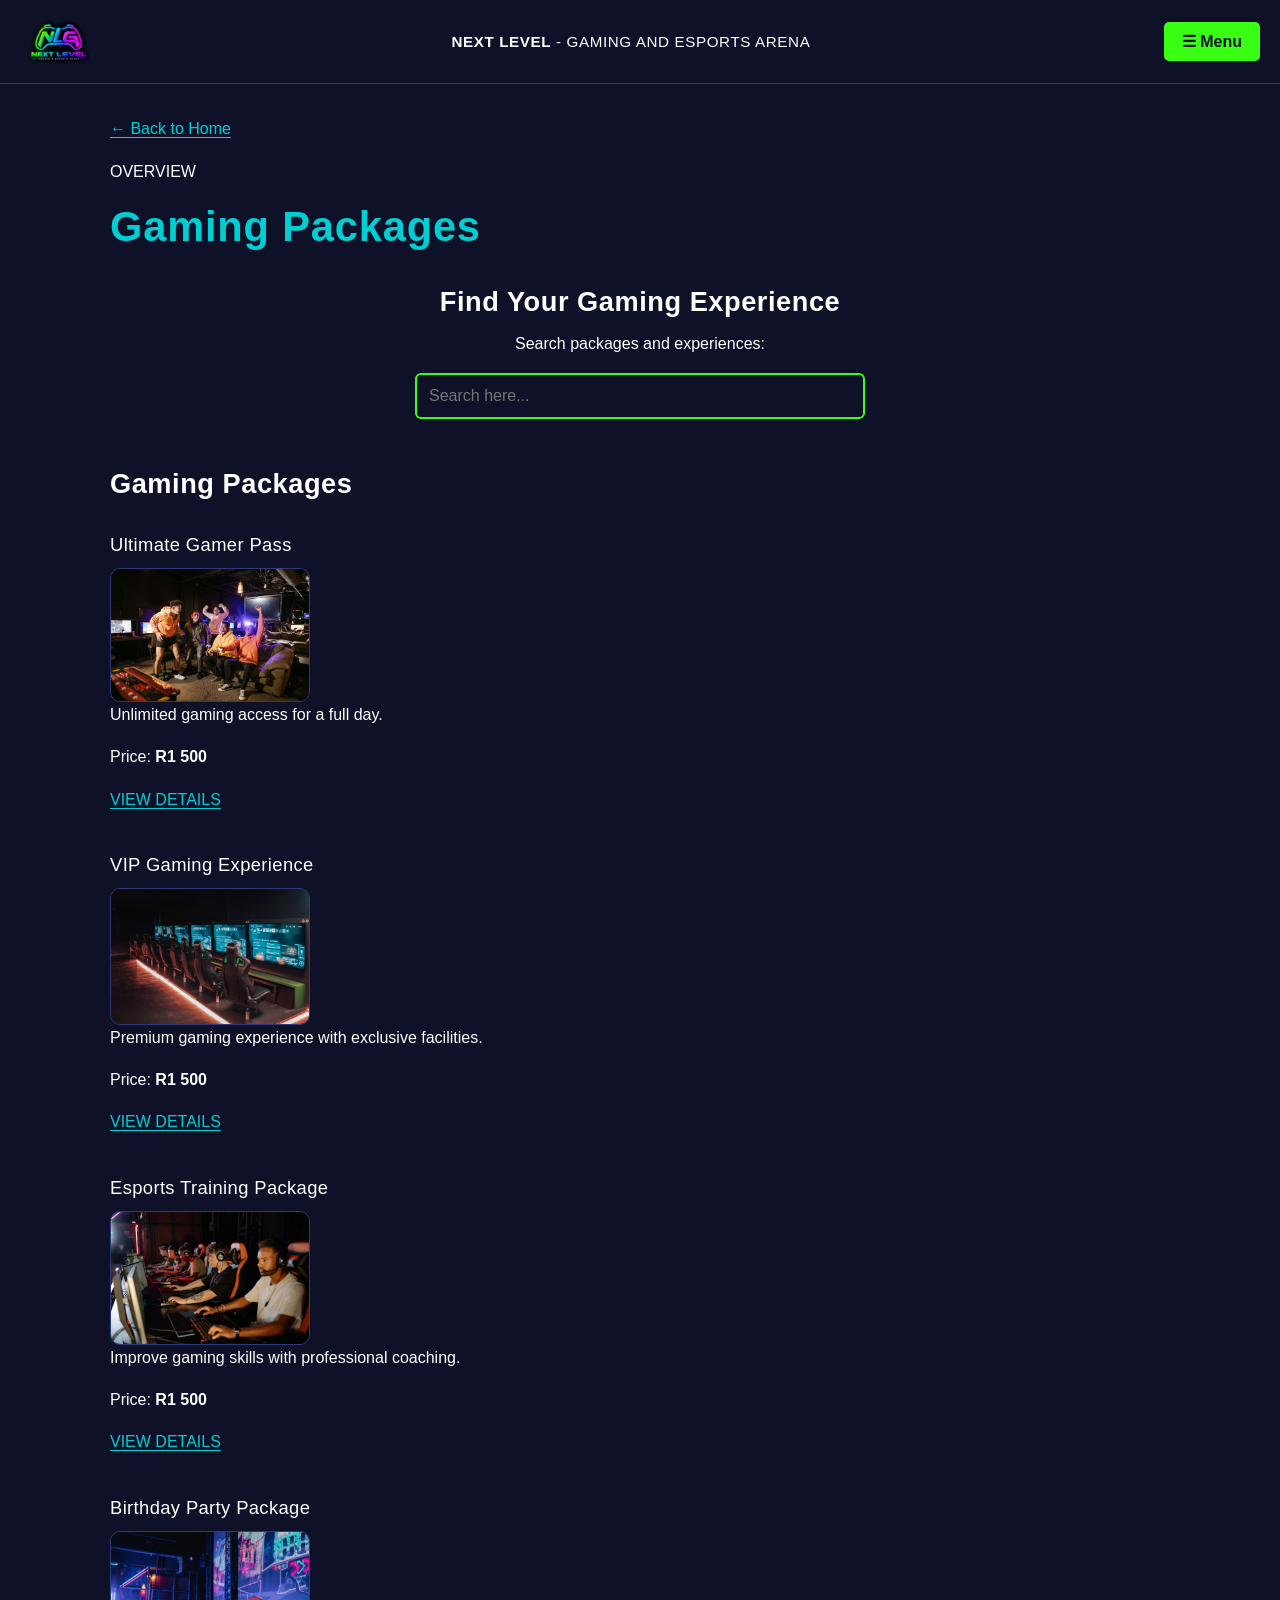
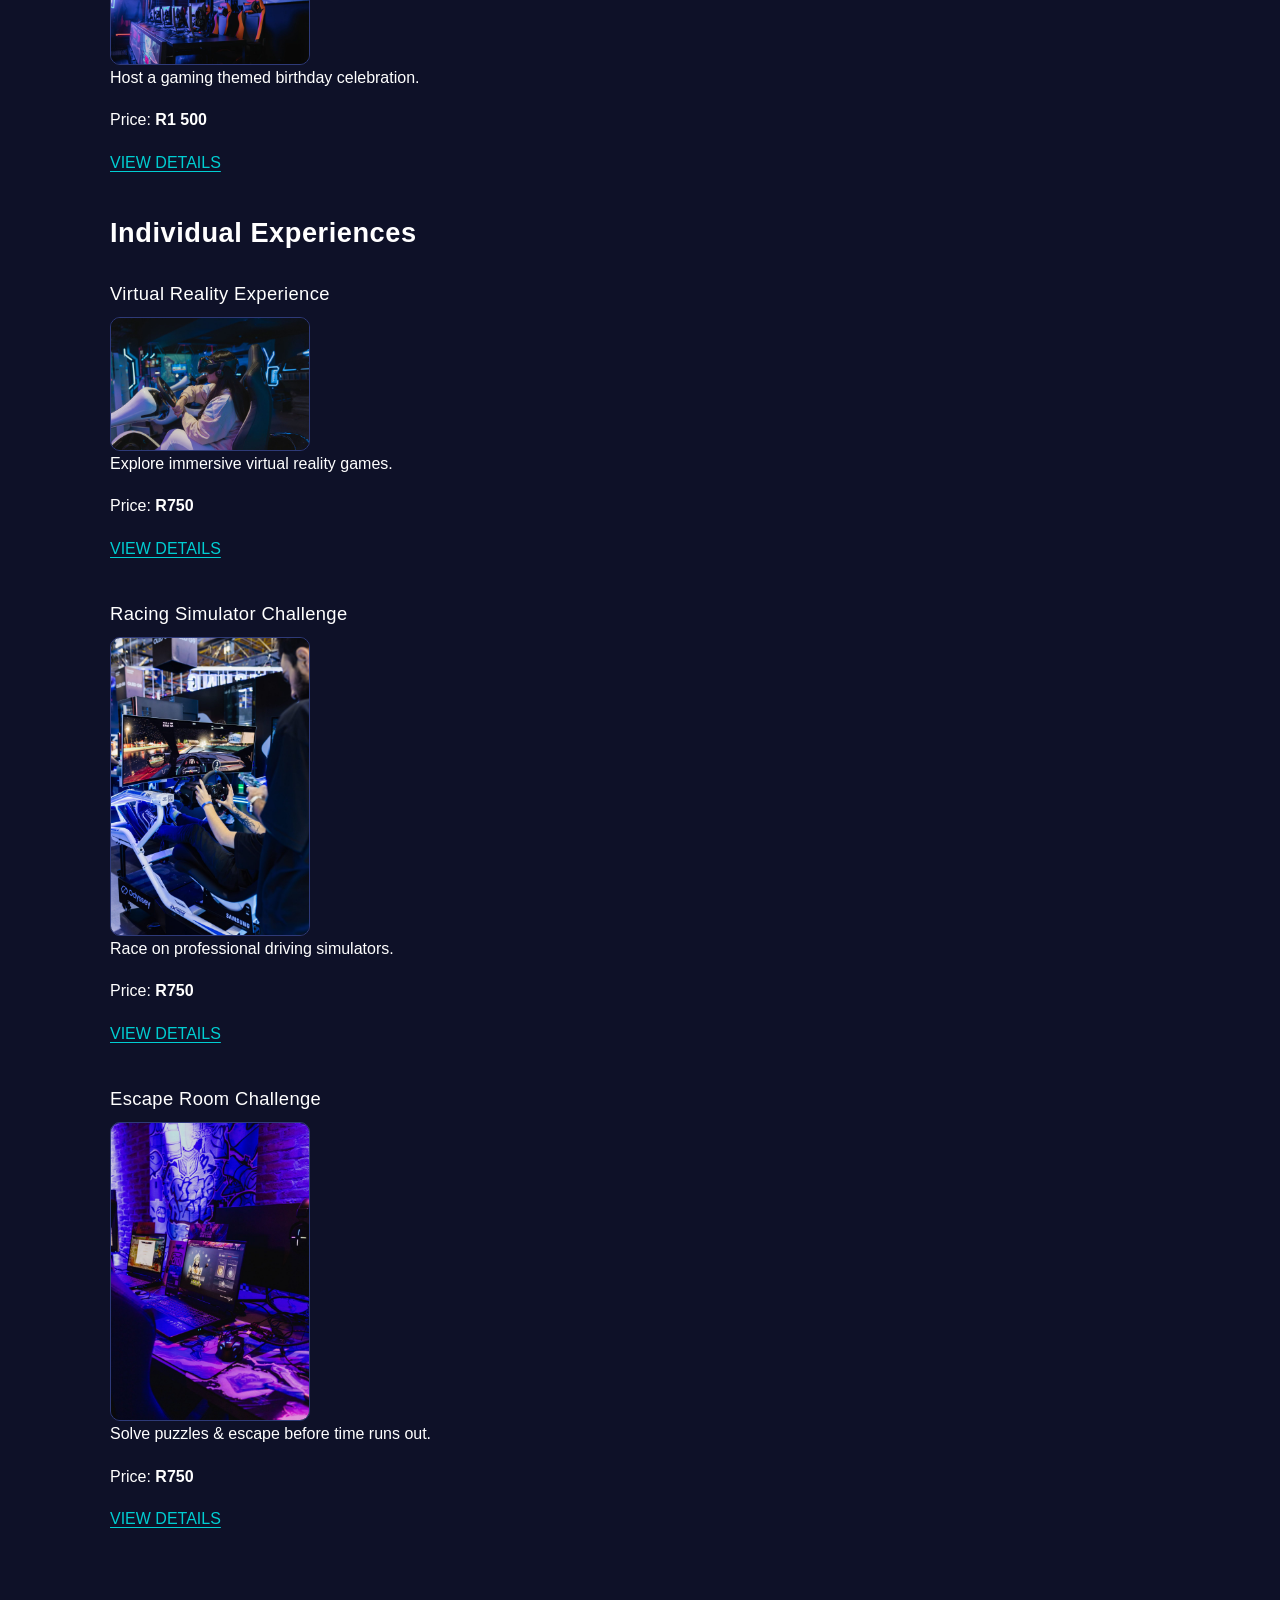
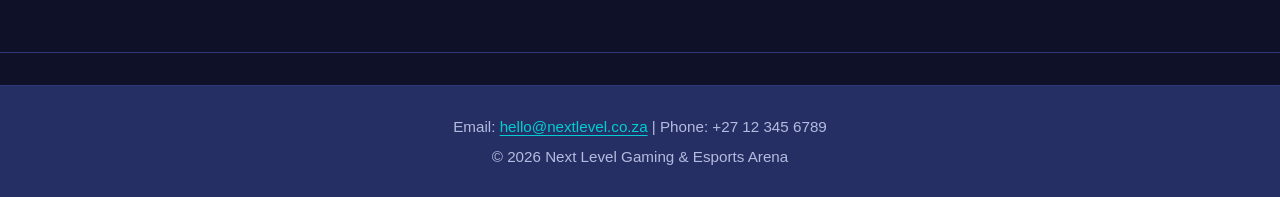
<file: overview.html>
<!DOCTYPE html>
<!--
  Next Level Gaming & Esports Arena - Group 7 (XHAW5112 POE Part 2)
  Page: Overview (overview.html)
  Plain HTML only (no CSS / JavaScript yet) as required for Part 2.
-->
<html lang="en">
<head>
  <!-- Character set so symbols such as the menu icon and the Rand sign display correctly -->
  <meta charset="UTF-8">
  <!-- Makes the page scale properly on mobile screens -->
  <meta name="viewport" content="width=device-width, initial-scale=1.0">
  <!-- Text shown on the browser tab -->
  <title>Next Level Gaming - Overview</title>
  <link rel="stylesheet" href="css/style.css">
</head>
<body>

  <!-- ===== HEADER: logo, business name and navigation bar (same on every page) ===== -->
  <header>

    <!-- Logo links back to the Home page -->
    <a href="index.html">
      <img src="images/logo.png" alt="Next Level Gaming and Esports Arena logo" width="150">
    </a>

    <!-- Business name -->
    <p><strong>NEXT LEVEL</strong> - GAMING AND ESPORTS ARENA</p>

    <!-- Navigation bar: plain links in a row (NOT a list, as the rubric requires).
         The same bar appears on every page so visitors can always move around. -->

    <button class="menu-toggle" id="menuToggle"
        aria-expanded="false"
        aria-controls="mainNavigation">
  ☰ Menu
</button>

<nav id="mainNavigation" class="navigation-menu">
  <a href="index.html">Home</a>
  <a href="about.html">About Us</a>
  <a href="overview.html">Overview</a>
  <a href="calculator.html">Calculate Fees</a>
  <a href="contact.html">Contact Us</a>
</nav>

  </header>

  <hr>

  <!-- ===== MAIN CONTENT: unique to this page ===== -->
  <main>
    <!-- Back link to the Home page -->
    <p><a href="index.html">&larr; Back to Home</a></p>

    <!-- Page heading -->
    <p>OVERVIEW</p>
    <h1>Gaming Packages</h1>

    <!-- Search for packages and experiences -->
<section class="search-section">

    <h2>Find Your Gaming Experience</h2>

    <label for="experienceSearch">Search packages and experiences:</label>

    <input
        type="text"
        id="experienceSearch"
        placeholder="Search here..."
    >

    <p id="searchError" class="error-message" role="status"></p>

</section>

    <!-- Section 1: the four gaming packages, each linked to its own page -->
    <h2>Gaming Packages</h2>
      <section class="experience-card">
        <h3>Ultimate Gamer Pass</h3>
        <img src="images/ultimate-gamer-pass.jpg" alt="Group of friends celebrating while playing video games" width="200">
        <p>Unlimited gaming access for a full day.</p>
        <p>Price: <strong>R1 500</strong></p>
        <p><a href="ultimate-gamer-pass.html">VIEW DETAILS</a></p>
      </section>

      <section class="experience-card">
        <h3>VIP Gaming Experience</h3>
        <img src="images/vip-gaming.jpg" alt="Row of premium gaming chairs facing large screens" width="200">
        <p>Premium gaming experience with exclusive facilities.</p>
        <p>Price: <strong>R1 500</strong></p>
        <p><a href="vip-gaming.html">VIEW DETAILS</a></p>
      </section>
      
      <section class="experience-card">
        <h3>Esports Training Package</h3>
        <img src="images/esports-training.jpg" alt="Players wearing headsets training at computers" width="200">
        <p>Improve gaming skills with professional coaching.</p>
        <p>Price: <strong>R1 500</strong></p>
        <p><a href="esports-training.html">VIEW DETAILS</a></p>
      </section>
      
      <section class="experience-card">
        <h3>Birthday Party Package</h3>
        <img src="images/birthday-party.jpg" alt="Neon-lit gaming arena set up for a party" width="200">
        <p>Host a gaming themed birthday celebration.</p>
        <p>Price: <strong>R1 500</strong></p>
        <p><a href="birthday-package.html">VIEW DETAILS</a></p>
      </section>
    </section>

    <!-- Section 2: the three individual experiences, each linked to its own page -->
    <section class="experience-card">
      <h2>Individual Experiences</h2>
      <section>
        <h3>Virtual Reality Experience</h3>
        <img src="images/virtual-reality.jpg" alt="Person wearing a virtual reality headset in a driving seat" width="200">
        <p>Explore immersive virtual reality games.</p>
        <p>Price: <strong>R750</strong></p>
        <p><a href="virtual-reality-experience.html">VIEW DETAILS</a></p>
      </section>

      <section class="experience-card">
        <h3>Racing Simulator Challenge</h3>
        <img src="images/racing-simulator.jpg" alt="Person driving a racing simulator with a curved screen" width="200">
        <p>Race on professional driving simulators.</p>
        <p>Price: <strong>R750</strong></p>
        <p><a href="racing-simulator.html">VIEW DETAILS</a></p>
      </section>
      <section class="experience-card">
        <h3>Escape Room Challenge</h3>
        <img src="images/escape-room.jpg" alt="Laptops and a graffiti wall in a purple-lit puzzle room" width="200">
        <p>Solve puzzles & escape before time runs out.</p>
        <p>Price: <strong>R750</strong></p>
        <p><a href="escape-room.html">VIEW DETAILS</a></p>
      </section>
    </section>
  </main>

  <hr>

  <!-- ===== FOOTER: same on every page ===== -->
  <footer>
    <p>Email: <a href="mailto:hello@nextlevel.co.za">hello@nextlevel.co.za</a> | Phone: +27 12 345 6789</p>
    <p>&copy; 2026 Next Level Gaming &amp; Esports Arena</p>
  </footer>

  <script src="js/script.js"></script>

</body>
</html>
</file>
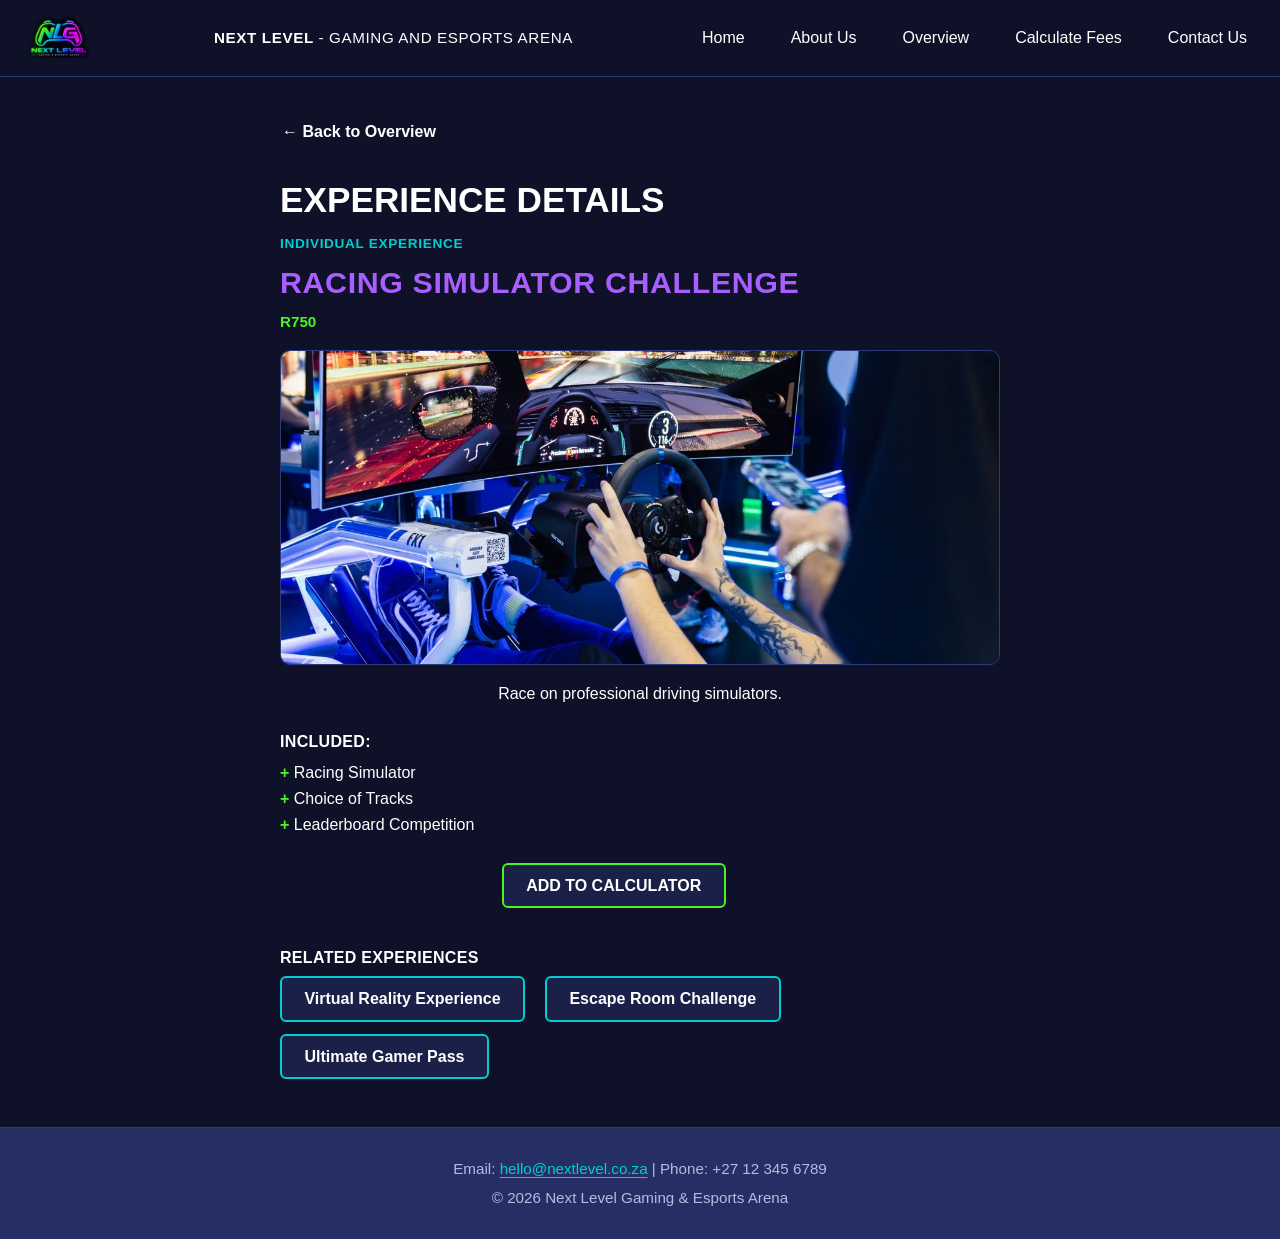
<file: racing-simulator.html>
<!DOCTYPE html>
<!--
  Next Level Gaming & Esports Arena - Group 7 (XHAW5112 POE Part 2)
  Page: Racing Simulator Challenge (Individual Experience detail page)
  Plain HTML only (no CSS / JavaScript yet) as required for Part 2.
-->
<html lang="en">
<head>
  <!-- Character set so symbols such as the menu icon and the Rand sign display correctly -->
  <meta charset="UTF-8">
  <!-- Makes the page scale properly on mobile screens -->
  <meta name="viewport" content="width=device-width, initial-scale=1.0">
  <!-- Text shown on the browser tab -->
  <title>Next Level Gaming - Racing Simulator Challenge</title>
  <link rel="stylesheet" href="css/style.css">
    <link rel="stylesheet" href="css/experience.css">
</head>
<body>

  <!-- ===== HEADER: logo, business name and navigation bar (same on every page) ===== -->
  <header>

    <!-- Logo links back to the Home page -->
    <a href="index.html">
      <img src="images/logo.png" alt="Next Level Gaming and Esports Arena logo" width="150">
    </a>

    <!-- Business name -->
    <p><strong>NEXT LEVEL</strong> - GAMING AND ESPORTS ARENA</p>

    <!-- Navigation bar: plain links in a row (NOT a list, as the rubric requires).
         The same bar appears on every page so visitors can always move around. -->
    <nav>
      <a href="index.html">Home</a>
      <a href="about.html">About Us</a>
      <a href="overview.html">Overview</a>
      <a href="calculator.html">Calculate Fees</a>
      <a href="contact.html">Contact Us</a>
    </nav>

  </header>

  <hr>

  <!-- ===== MAIN CONTENT: unique to this page ===== -->
    <main class="experience-page">

    <!-- Back link (ghost button = no border, underline on hover) -->
    <p><a class="btn btn-ghost" href="overview.html">&larr; Back to Overview</a></p>

    <!-- Labels and heading (same order as the Figma frame and the app) -->
    <p class="page-label">EXPERIENCE DETAILS</p>
    <p class="eyebrow">INDIVIDUAL EXPERIENCE</p>
    <h1>Racing Simulator Challenge</h1>

    <!-- Price -->
    <p class="price"><strong>R750</strong></p>

    <!-- Experience photo -->
    <img src="images/racing-simulator.jpg" alt="Hands on a steering wheel in a racing simulator with curved monitors" width="500">

    <!-- Short description -->
    <p class="description">Race on professional driving simulators.</p>

    <!-- What the customer gets -->
    <h2>Included:</h2>
    <ul class="included">
      <li>Racing Simulator</li>
      <li>Choice of Tracks</li>
      <li>Leaderboard Competition</li>
    </ul>

    <!-- Booking button: sends the user to the Calculate Fees page -->
    <p class="cta"><a class="btn btn-primary" href="calculator.html">ADD TO CALCULATOR</a></p>

    <!-- Related experiences (links to three other pages) -->
    <h2>Related Experiences</h2>
    <div class="related">
      <a class="btn btn-secondary" href="virtual-reality-experience.html">Virtual Reality Experience</a>
      <a class="btn btn-secondary" href="escape-room.html">Escape Room Challenge</a>
      <a class="btn btn-secondary" href="ultimate-gamer-pass.html">Ultimate Gamer Pass</a>
    </div>

  </main>

  <hr>

  <!-- ===== FOOTER: same on every page ===== -->
  <footer>
    <p>Email: <a href="mailto:hello@nextlevel.co.za">hello@nextlevel.co.za</a> | Phone: +27 12 345 6789</p>
    <p>&copy; 2026 Next Level Gaming &amp; Esports Arena</p>
  </footer>

</body>
</html>
</file>
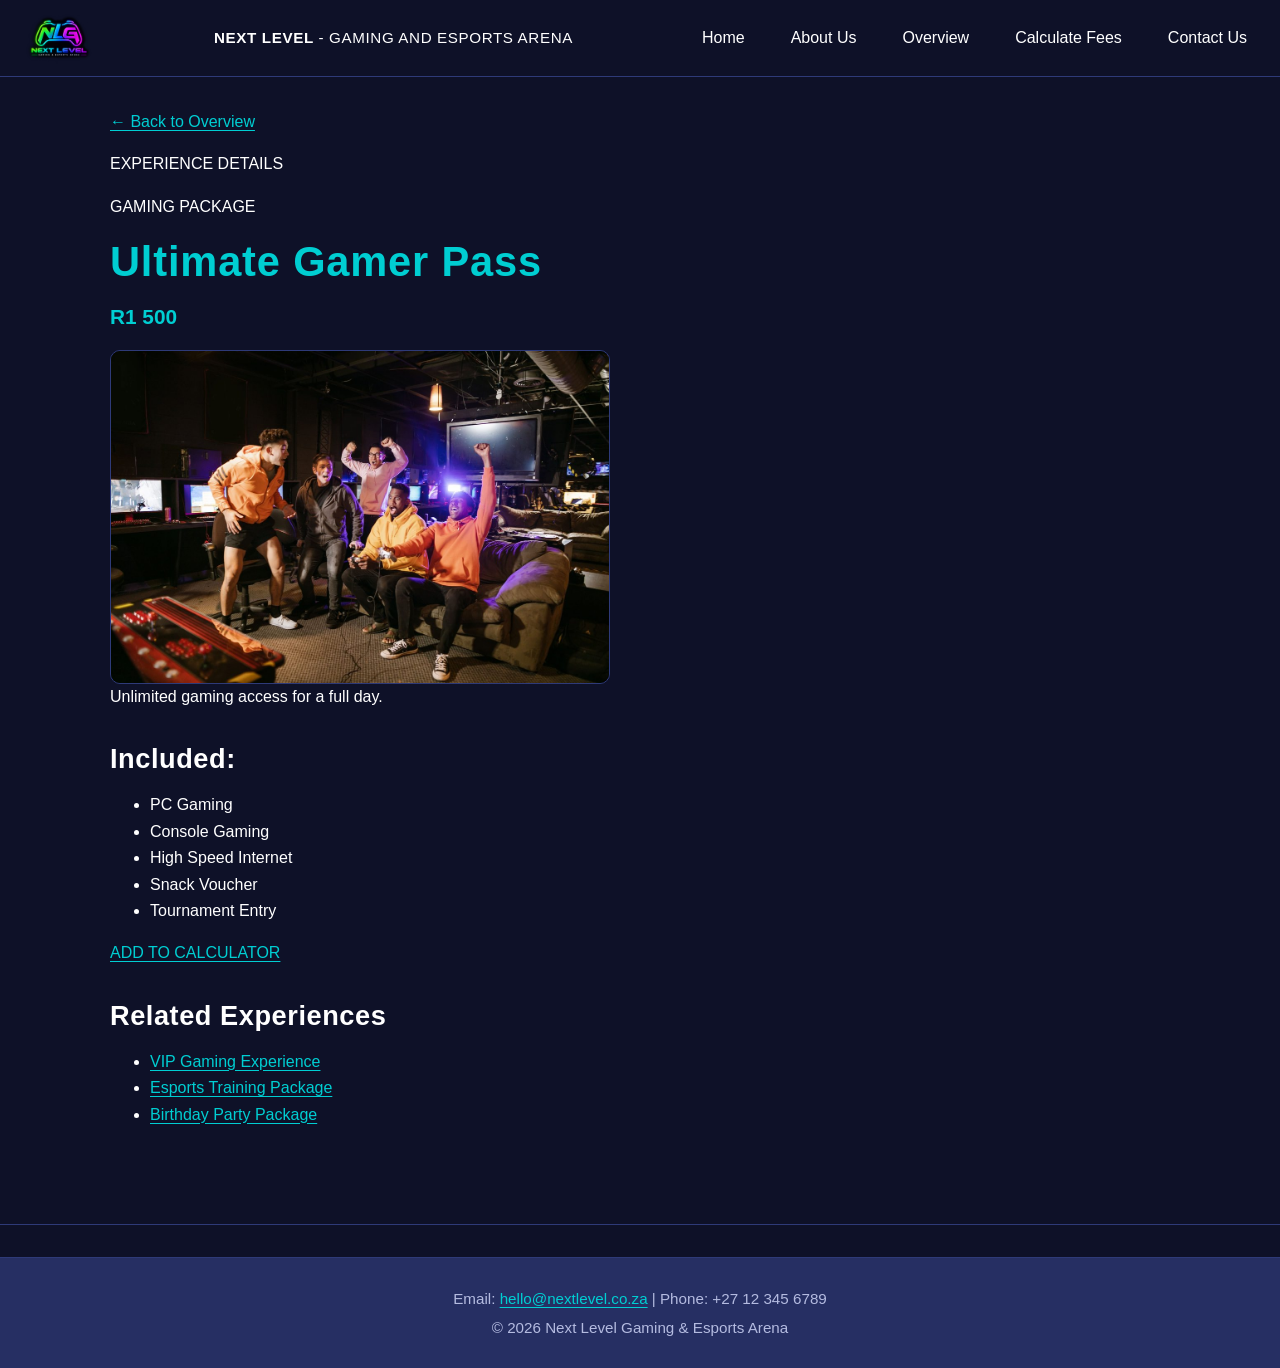
<file: ultimate-gamer-pass.html>
<!DOCTYPE html>
<!--
  Next Level Gaming & Esports Arena - Group 7 (XHAW5112 POE Part 2)
  Page: Ultimate Gamer Pass (Gaming Package detail page)
  Plain HTML only (no CSS / JavaScript yet) as required for Part 2.
-->
<html lang="en">
<head>
  <!-- Character set so symbols such as the menu icon and the Rand sign display correctly -->
  <meta charset="UTF-8">
  <!-- Makes the page scale properly on mobile screens -->
  <meta name="viewport" content="width=device-width, initial-scale=1.0">
  <!-- Text shown on the browser tab -->
  <title>Next Level Gaming - Ultimate Gamer Pass</title>
  <link rel="stylesheet" href="css/style.css">
</head>
<body>

  <!-- ===== HEADER: logo, business name and navigation bar (same on every page) ===== -->
  <header>

    <!-- Logo links back to the Home page -->
    <a href="index.html">
      <img src="images/logo.png" alt="Next Level Gaming and Esports Arena logo" width="150">
    </a>

    <!-- Business name -->
    <p><strong>NEXT LEVEL</strong> - GAMING AND ESPORTS ARENA</p>

    <!-- Navigation bar: plain links in a row (NOT a list, as the rubric requires).
         The same bar appears on every page so visitors can always move around. -->
    <nav>
      <a href="index.html">Home</a>
      <a href="about.html">About Us</a>
      <a href="overview.html">Overview</a>
      <a href="calculator.html">Calculate Fees</a>
      <a href="contact.html">Contact Us</a>
    </nav>

  </header>

  <hr>

  <!-- ===== MAIN CONTENT: unique to this page ===== -->
  <main>

    <!-- Back link to the overview list -->
    <p><a href="overview.html">&larr; Back to Overview</a></p>

    <!-- Page heading -->
    <p>EXPERIENCE DETAILS</p>
    <p>GAMING PACKAGE</p>
    <h1>Ultimate Gamer Pass</h1>

    <!-- Price -->
    <p class="price"><strong>R1 500</strong></p>

    <!-- Package photo -->
    <img src="images/ultimate-gamer-pass.jpg" alt="Group of friends celebrating while playing video games" width="500">

    <!-- Short description -->
    <p>Unlimited gaming access for a full day.</p>

    <!-- What the customer gets -->
    <h2>Included:</h2>
    <ul>
      <li>PC Gaming</li>
      <li>Console Gaming</li>
      <li>High Speed Internet</li>
      <li>Snack Voucher</li>
      <li>Tournament Entry</li>
    </ul>

    <!-- Sends the user to the Calculate Fees page -->
    <p><a class="button" href="calculator.html">ADD TO CALCULATOR</a></p>

    <!-- Related experiences (links to three other pages) -->
    <h2>Related Experiences</h2>
    <ul>
      <li><a href="vip-gaming.html">VIP Gaming Experience</a></li>
      <li><a href="esports-training.html">Esports Training Package</a></li>
      <li><a href="birthday-package.html">Birthday Party Package</a></li>
    </ul>
  </main>

  <hr>

  <!-- ===== FOOTER: same on every page ===== -->
  <footer>
    <p>Email: <a href="mailto:hello@nextlevel.co.za">hello@nextlevel.co.za</a> | Phone: +27 12 345 6789</p>
    <p>&copy; 2026 Next Level Gaming &amp; Esports Arena</p>
  </footer>

</body>
</html>
</file>
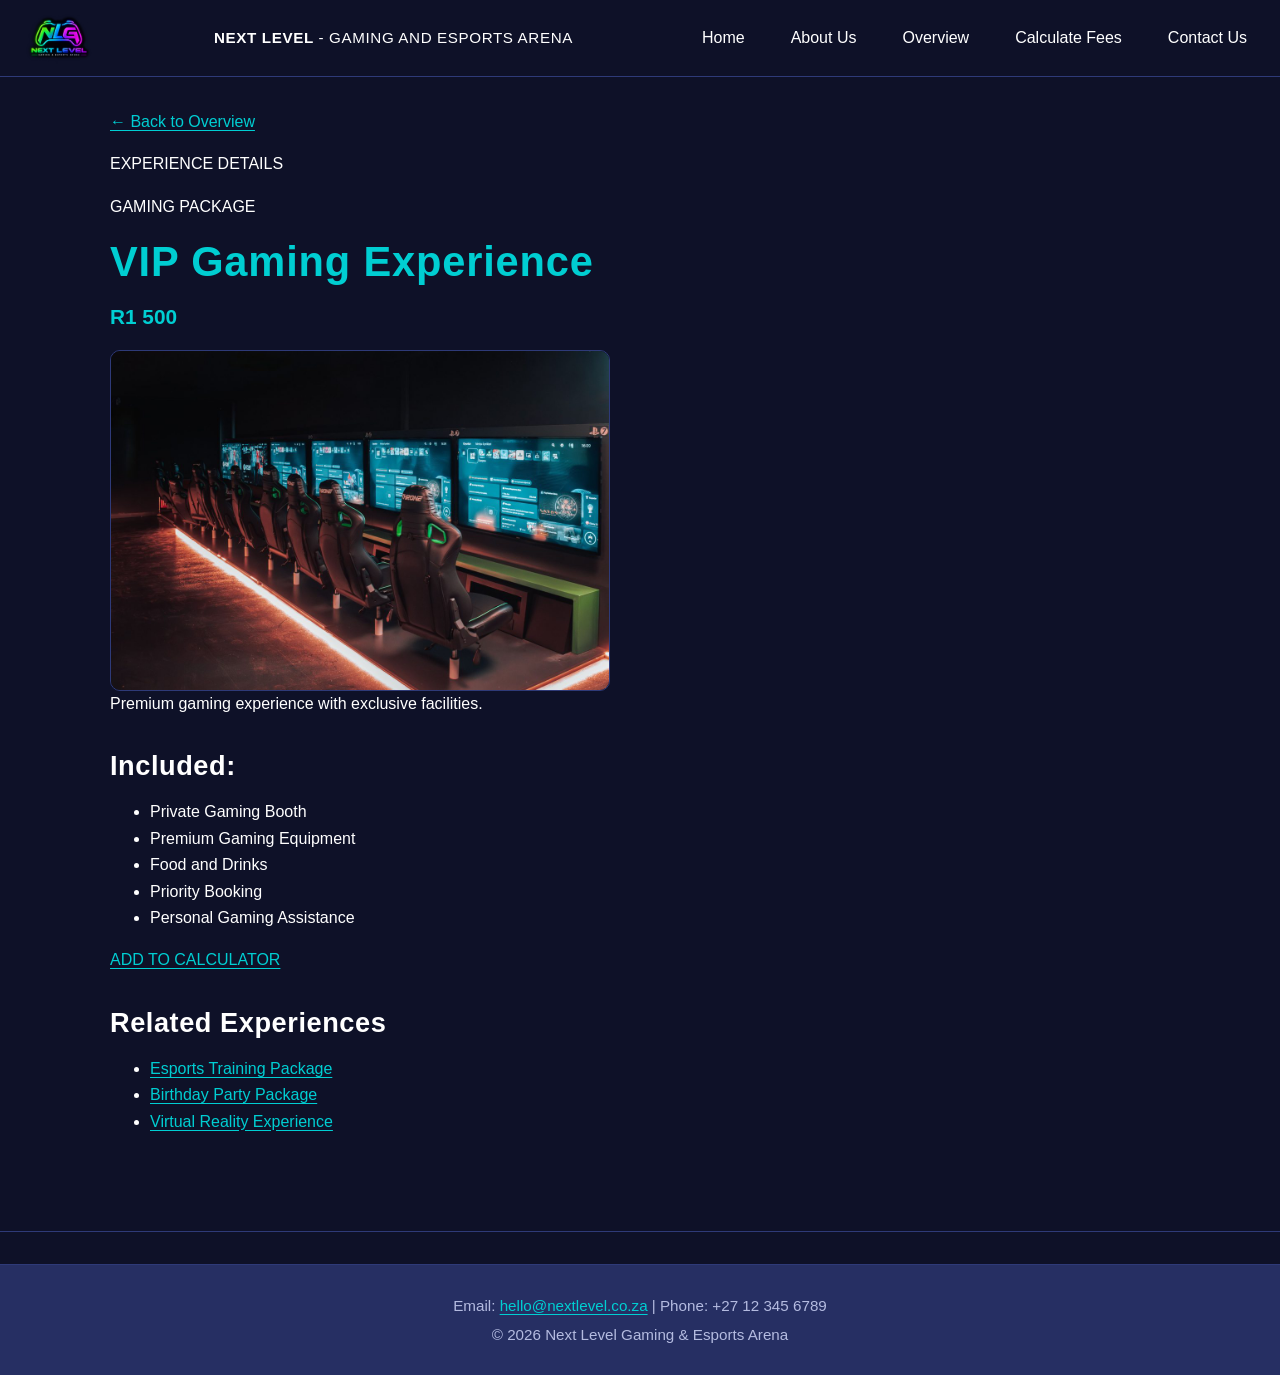
<file: vip-gaming.html>
<!DOCTYPE html>
<!--
  Next Level Gaming & Esports Arena - Group 7 (XHAW5112 POE Part 2)
  Page: VIP Gaming Experience (Gaming Package detail page)
  Plain HTML only (no CSS / JavaScript yet) as required for Part 2.
-->
<html lang="en">
<head>
  <!-- Character set so symbols such as the menu icon and the Rand sign display correctly -->
  <meta charset="UTF-8">
  <!-- Makes the page scale properly on mobile screens -->
  <meta name="viewport" content="width=device-width, initial-scale=1.0">
  <!-- Text shown on the browser tab -->
  <title>Next Level Gaming - VIP Gaming Experience</title>
  <link rel="stylesheet" href="css/style.css">
</head>
<body>

  <!-- ===== HEADER: logo, business name and navigation bar (same on every page) ===== -->
  <header>

    <!-- Logo links back to the Home page -->
    <a href="index.html">
      <img src="images/logo.png" alt="Next Level Gaming and Esports Arena logo" width="150">
    </a>

    <!-- Business name -->
    <p><strong>NEXT LEVEL</strong> - GAMING AND ESPORTS ARENA</p>

    <!-- Navigation bar: plain links in a row (NOT a list, as the rubric requires).
         The same bar appears on every page so visitors can always move around. -->
    <nav>
      <a href="index.html">Home</a>
      <a href="about.html">About Us</a>
      <a href="overview.html">Overview</a>
      <a href="calculator.html">Calculate Fees</a>
      <a href="contact.html">Contact Us</a>
    </nav>

  </header>

  <hr>

  <!-- ===== MAIN CONTENT: unique to this page ===== -->
  <main>

    <!-- Back link to the overview list -->
    <p><a href="overview.html">&larr; Back to Overview</a></p>

    <!-- Page heading -->
    <p>EXPERIENCE DETAILS</p>
    <p>GAMING PACKAGE</p>
    <h1>VIP Gaming Experience</h1>

    <!-- Price -->
    <p class="price"><strong>R1 500</strong></p>

    <!-- Package photo -->
    <img src="images/vip-gaming.jpg" alt="Row of premium gaming chairs facing large screens" width="500">

    <!-- Short description -->
    <p>Premium gaming experience with exclusive facilities.</p>

    <!-- What the customer gets -->
    <h2>Included:</h2>
    <ul>
      <li>Private Gaming Booth</li>
      <li>Premium Gaming Equipment</li>
      <li>Food and Drinks</li>
      <li>Priority Booking</li>
      <li>Personal Gaming Assistance</li>
    </ul>

    <!-- Sends the user to the Calculate Fees page -->
    <p><a class="button" href="calculator.html">ADD TO CALCULATOR</a></p>

    <!-- Related experiences (links to three other pages) -->
    <h2>Related Experiences</h2>
    <ul>
      <li><a href="esports-training.html">Esports Training Package</a></li>
      <li><a href="birthday-package.html">Birthday Party Package</a></li>
      <li><a href="virtual-reality-experience.html">Virtual Reality Experience</a></li>
    </ul>
  </main>

  <hr>

  <!-- ===== FOOTER: same on every page ===== -->
  <footer>
    <p>Email: <a href="mailto:hello@nextlevel.co.za">hello@nextlevel.co.za</a> | Phone: +27 12 345 6789</p>
    <p>&copy; 2026 Next Level Gaming &amp; Esports Arena</p>
  </footer>

</body>
</html>
</file>
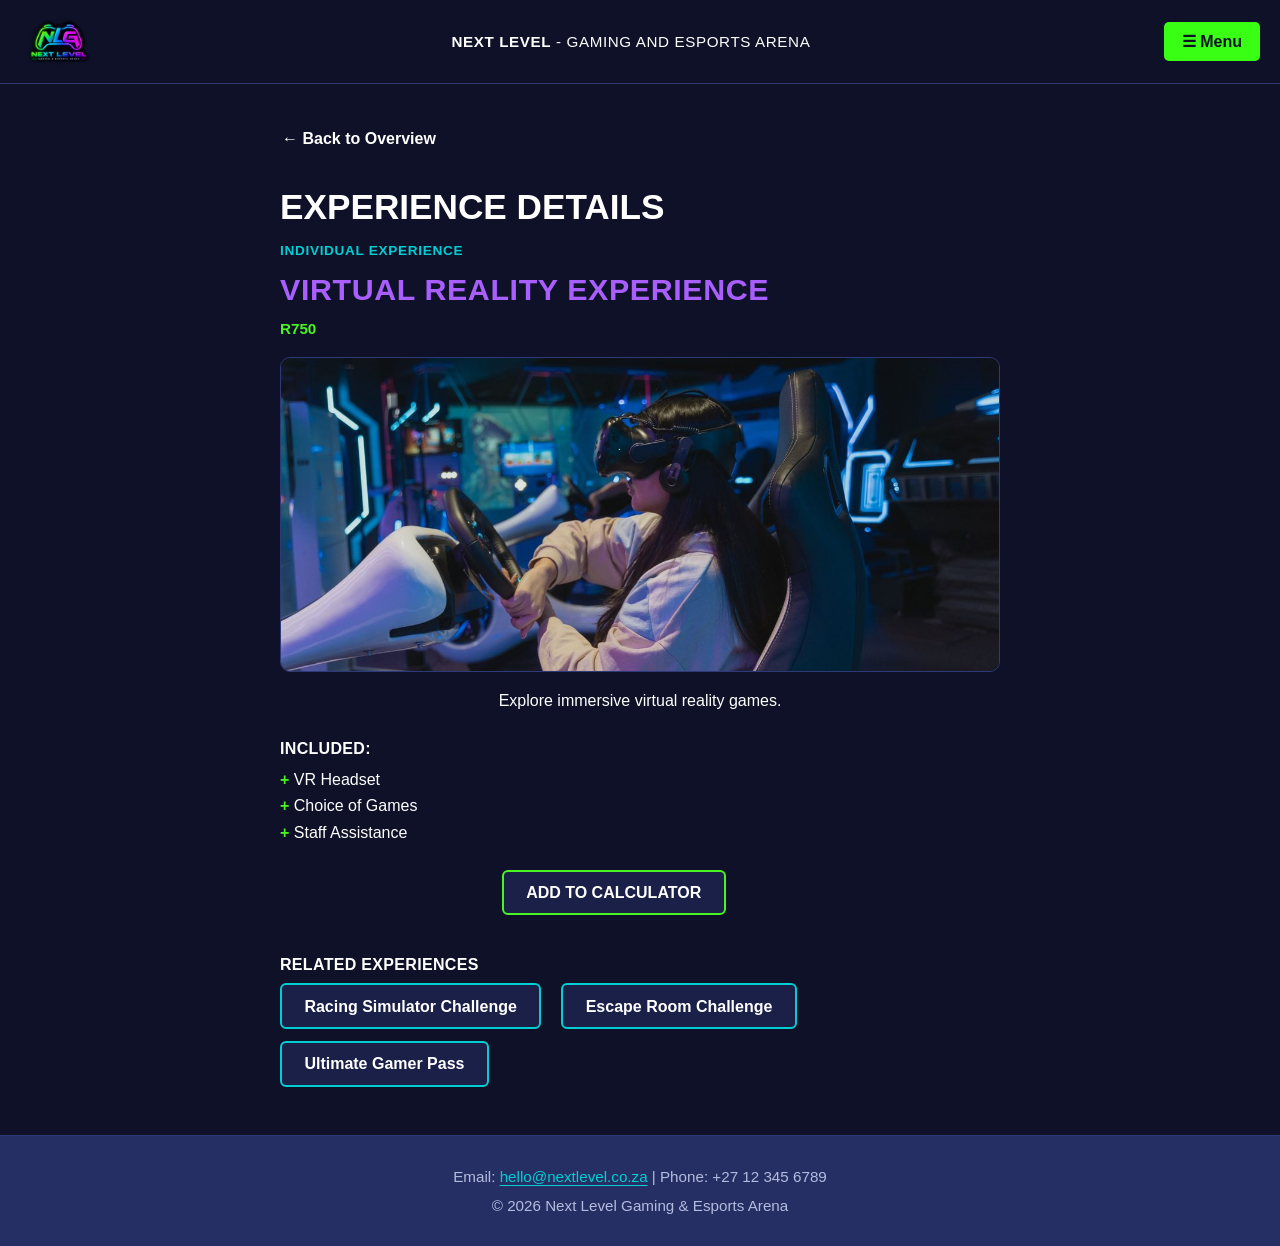
<file: virtual-reality-experience.html>
<!DOCTYPE html>
<!--
  Next Level Gaming & Esports Arena - Group 7 (XHAW5112 POE Part 2)
  Page: Virtual Reality Experience (Individual Experience detail page)
  Plain HTML only (no CSS / JavaScript yet) as required for Part 2.
-->
<html lang="en">
<head>
  
  <!-- Character set so symbols such as the menu icon and the Rand sign display correctly -->
  <meta charset="UTF-8">
 
  <!-- Makes the page scale properly on mobile screens -->
  <meta name="viewport" content="width=device-width, initial-scale=1.0">
  
  <!-- Text shown on the browser tab -->
  <title>Next Level Gaming - Virtual Reality Experience</title>
  
  <link rel="stylesheet" href="css/style.css">
  <link rel="stylesheet" href="css/experience.css">

</head>
<body>


  <!-- ===== HEADER: logo, business name and navigation bar (same on every page) ===== -->
  <header>


    <!-- Logo links back to the Home page -->
    <a href="index.html">
    <img src="images/logo.png" 
         alt="Next Level Gaming and Esports Arena logo" 
         width="150">
    </a>


    <!-- Business name -->
    <p><strong>NEXT LEVEL</strong> - GAMING AND ESPORTS ARENA</p>


    <!-- Navigation bar: plain links in a row (NOT a list, as the rubric requires).
         The same bar appears on every page so visitors can always move around. -->

      
    <!--Nav bar menu-->

    <button class="menu-toggle" id="menuToggle"
        aria-expanded="false"
        aria-controls="mainNavigation">
       ☰ Menu
    </button>
    
    <nav id="mainNavigation" class="navigation-menu">
      <a href="index.html">Home</a>
      <a href="about.html">About Us</a>
      <a href="overview.html">Overview</a>
      <a href="calculator.html">Calculate Fees</a>
      <a href="contact.html">Contact Us</a>
    </nav>

  </header>

  <hr>


  <!-- ===== MAIN CONTENT: unique to this page ===== -->
     <main class="experience-page">


    <!-- Back link (ghost button = no border, underline on hover) -->
    <p><a class="btn btn-ghost" href="overview.html">&larr; Back to Overview</a></p>


    <!-- Labels and heading (same order as the Figma frame and the app) -->
    <p class="page-label">EXPERIENCE DETAILS</p>
    <p class="eyebrow">INDIVIDUAL EXPERIENCE</p>
    <h1>Virtual Reality Experience</h1>


    <!-- Price -->
    <p class="price"><strong>R750</strong></p>


    <!-- Experience photo -->
    <img src="images/virtual-reality.jpg" 
         alt="Person wearing a virtual reality headset in a driving seat" 
         width="500">


    <!-- Short description -->
    <p class="description">Explore immersive virtual reality games.</p>


    <!-- What the customer gets -->
    <h2>Included:</h2>

    <ul class="included">
      <li>VR Headset</li>
      <li>Choice of Games</li>
      <li>Staff Assistance</li>
    </ul>

    <!-- Booking button: sends the user to the Calculate Fees page -->
    <p class="cta"><a class="btn btn-primary" href="calculator.html">ADD TO CALCULATOR</a></p>

    <!-- Related experiences (links to three other pages) -->
    <h2>Related Experiences</h2>

    <div class="related">
      <a class="btn btn-secondary" href="racing-simulator.html">Racing Simulator Challenge</a>
      <a class="btn btn-secondary" href="escape-room.html">Escape Room Challenge</a>
      <a class="btn btn-secondary" href="ultimate-gamer-pass.html">Ultimate Gamer Pass</a>
    </div>

  </main> 

  <hr>

  
  <!-- ===== FOOTER: same on every page ===== -->
  <footer>
    <p>Email: <a href="mailto:hello@nextlevel.co.za">hello@nextlevel.co.za</a> | Phone: +27 12 345 6789</p>
    <p>&copy; 2026 Next Level Gaming &amp; Esports Arena</p>
  </footer>


  <!--Javascript-->

  <script src="/js/script.js"></script>
  
</body>
</html>
</file>
<file: css/style.css>
/* ==========================================================================
   Next Level Gaming & Esports Arena - G7
   Shared stylesheet: "Neon Cyber" theme (XHAW5112 Task 3)
   Link on EVERY page, inside <head>:
   <link rel="stylesheet" href="css/style.css">

   RULES FOR THE GROUP
   - Do not edit this file without telling the group. Page-specific tweaks go
     in your own file (e.g. css/pages.css), loaded AFTER this one.
   - Neon green (--green) is for booking / CTA buttons ONLY.
   - Hover/focus = border glow only, never a solid fill.

   CONTENTS
   1. Design tokens   2. Base & typography   3. Header & navigation
   4. Dropdown nav    5. Layout & cards      6. Buttons
   7. Tables          8. Forms & errors      9. Details/FAQ
   10. Footer         11. Utilities          12. Responsive
   ========================================================================== */

@import url("https://fonts.googleapis.com/css2?family=Inter:wght@400;500;600&family=Orbitron:wght@500;700&display=swap");

/* 1. DESIGN TOKENS ------------------------------------------------------- */
:root {
  --bg: #0E1128;            /* base background (dark navy like the wireframes) */
  --surface: #1A2048;       /* cards, tables, forms */
  --surface-2: #262F63;     /* header, hover surfaces */
  --text: #FFFFFF;
  --text-muted: #B4BBE0;
  --border: #2E3A78;

  --cyan: #00CED2;          /* light blue: nav hover, input focus, secondary buttons */
  --magenta: #FF39B5;       /* pink: card hover */
  --green: #48F522;         /* booking / CTA buttons ONLY */
  --violet: #A95EFF;        /* purple: experience names */
  --blue: #0093FF;          /* dark blue: outlines and accents */
  --error: #FF5C7A;

   --font-heading: Arial, Helvetica, sans-serif;
  --font-body: Arial, Helvetica, sans-serif;
  --radius: 10px;
  --radius-sm: 6px;
  --max-width: 1100px;
  --gap: 1.5rem;
}

/* 2. BASE & TYPOGRAPHY --------------------------------------------------- */
*, *::before, *::after { box-sizing: border-box; }

html { scroll-behavior: smooth; }

body {
  margin: 0;
  min-height: 100vh;
  display: flex;
  flex-direction: column;
  background: var(--bg);
  color: var(--text);
  font-family: var(--font-body);
  font-size: 1rem;
  line-height: 1.65;
}

main {
  flex: 1;
  width: 100%;
  max-width: var(--max-width);
  margin: 0 auto;
  padding: 2rem 1.25rem 3rem;
}

h1, h2, h3, h4 {
  font-family: var(--font-heading);
  font-weight: 700;
  line-height: 1.25;
  margin: 2rem 0 0.75rem;
  letter-spacing: 0.02em;
}
h1 { font-size: clamp(1.7rem, 4vw, 2.6rem); margin-top: 0; color: var(--cyan); }
h2 { font-size: clamp(1.25rem, 2.6vw, 1.7rem); }
h3 { font-size: 1.15rem; font-weight: 500; }
h4 { font-size: 1rem; font-weight: 500; }

p, li { max-width: 75ch; }
p { margin: 0 0 1rem; }

a {
  color: var(--cyan);
  text-underline-offset: 3px;
  transition: color 0.2s, text-shadow 0.2s;
}
a:hover { text-shadow: 0 0 8px rgba(0, 206, 210, 0.6); }

img {
  max-width: 100%;
  height: auto;
  display: block;
  border-radius: var(--radius);
  border: 1px solid var(--border);
}

hr { border: 0; border-top: 1px solid var(--border); margin: 2rem 0; }

/* Keyboard focus - visible on everything interactive */
:focus-visible {
  outline: 2px solid var(--cyan);
  outline-offset: 3px;
}

/* 3. HEADER & NAVIGATION (plain links, NOT a list) ------------------------ */
header {
  background: var(--bg);
  border-bottom: 1px solid var(--border);
  padding: 0.75rem 1.25rem;
  display: flex;
  flex-wrap: wrap;
  align-items: center;
  justify-content: space-between;
  gap: 1rem;
}

/* logo link: <a href="index.html"><img src="images/logo.png" alt="..."></a> */
header > a:first-child { display: inline-flex; align-items: center; }
header img {
  height: 52px;
  width: auto;
  border: 0;
  border-radius: 0;
}

nav {
  display: flex;
  flex-wrap: wrap;
  align-items: center;
  gap: 0.5rem 1.25rem;
}

nav a {
  color: var(--text);
  text-decoration: none;
  font-weight: 500;
  padding: 0.4rem 0.75rem;
  border: 1px solid transparent;
  border-radius: var(--radius-sm);
  transition: border-color 0.2s, box-shadow 0.2s, color 0.2s;
}
nav a:hover,
nav a:focus-visible {
  color: var(--cyan);
  border-color: var(--cyan);
  box-shadow: 0 0 10px rgba(0, 206, 210, 0.35);
  text-shadow: none;
}
/* Add class="active" (or aria-current="page") to the link of the current page */
nav a.active,
nav a[aria-current="page"] {
  color: var(--cyan);
  border-color: var(--cyan);
}
/* Hide the leftover <hr> that sits right under the header */
header + hr { display: none; }

header p {
  margin: 0;
  font-family: var(--font-heading);
  font-size: 0.95rem;
  letter-spacing: 0.04em;
}

/* 4. DROPDOWN NAV (built from plain links, no <ul>/<li>) -------------------
   <div class="dropdown">
     <a href="overview.html" class="dropdown-toggle">Experiences</a>
     <div class="dropdown-content">
       <a href="ultimate-gamer-pass.html">Ultimate Gamer Pass</a> ...
     </div>
   </div>                                                                  */
.dropdown { position: relative; }
.dropdown-content {
  display: none;
  position: absolute;
  top: 100%;
  left: 0;
  z-index: 50;
  min-width: 15rem;
  padding: 0.5rem;
  background: var(--surface-2);
  border: 1px solid var(--cyan);
  border-radius: var(--radius);
  box-shadow: 0 0 14px rgba(0, 206, 210, 0.25);
  flex-direction: column;
  gap: 0.25rem;
}
.dropdown-content a { display: block; }
.dropdown:hover .dropdown-content,
.dropdown:focus-within .dropdown-content { display: flex; }

/* 5. LAYOUT & CARDS ------------------------------------------------------- */
section { margin-bottom: 2.5rem; }

/* Wrap cards in <div class="grid"> for a responsive grid */
.grid {
  display: grid;
  grid-template-columns: repeat(auto-fit, minmax(250px, 1fr));
  gap: var(--gap);
  margin: 1.5rem 0;
}

.card,
main article {
  background: var(--surface);
  border: 1px solid var(--border);
  border-radius: var(--radius);
  padding: 1.25rem;
  transition: border-color 0.2s, box-shadow 0.2s;
}
.card:hover,
main article:hover {
  border-color: var(--magenta);
  box-shadow: 0 0 14px rgba(255, 57, 181, 0.35);
}
.card img, main article img { margin-bottom: 1rem; width: 100%; object-fit: cover; }
.card h2, .card h3, main article h2, main article h3 { margin-top: 0; }

/* Price tag, e.g. <p class="price">R1500</p> */
.price {
  font-family: var(--font-heading);
  font-size: 1.3rem;
  color: var(--cyan);
  margin: 0.5rem 0 1rem;
}

/* Hero block on the home page: <section class="hero"> */
.hero {
  padding: 3rem 1.5rem;
  text-align: center;
  background: var(--surface);
  border: 1px solid var(--border);
  border-radius: var(--radius);
}
.hero p { margin-left: auto; margin-right: auto; color: var(--text-muted); }

/* Back / related links under each detail page */
.related { display: flex; flex-wrap: wrap; gap: 0.75rem 1.25rem; }

/* 6. BUTTONS --------------------------------------------------------------
   Use on <a> or <button>:
   class="btn btn-primary"   Book / Confirm  (green border, green glow)
   class="btn btn-secondary" View Details    (cyan border, cyan glow)
   class="btn btn-ghost"     Cancel / Back   (no border, cyan underline)    */
.btn,
button,
input[type="submit"],
input[type="reset"] {
  display: inline-block;
  font-family: var(--font-body);
  font-size: 1rem;
  font-weight: 600;
  line-height: 1.2;
  text-decoration: none;
  text-align: center;
  cursor: pointer;
  padding: 0.7rem 1.4rem;
  color: var(--text);
  background: var(--surface);
  border: 2px solid var(--cyan);        /* default = secondary */
  border-radius: var(--radius-sm);
  transition: box-shadow 0.2s, color 0.2s;
}
.btn:hover, button:hover,
input[type="submit"]:hover, input[type="reset"]:hover {
  color: var(--cyan);
  box-shadow: 0 0 14px rgba(0, 206, 210, 0.6);
  text-shadow: none;
}

.btn-primary { border-color: var(--green); }
.btn-primary:hover { color: var(--green); box-shadow: 0 0 14px rgba(57, 255, 20, 0.6); }

.btn-secondary { border-color: var(--cyan); }

.btn-ghost {
  border-color: transparent;
  background: transparent;
  padding-left: 0.5rem;
  padding-right: 0.5rem;
}
.btn-ghost:hover {
  box-shadow: none;
  color: var(--cyan);
  text-decoration: underline;
  text-decoration-color: var(--cyan);
  text-underline-offset: 5px;
}

button:disabled, .btn[aria-disabled="true"] { opacity: 0.45; cursor: not-allowed; box-shadow: none; }

/* 7. TABLES (items, discount rules, cost summary, opening hours...) ------- */
table {
  width: 100%;
  border-collapse: collapse;
  margin: 1.25rem 0;
  background: var(--surface);
  border: 1px solid var(--blue);
  border-radius: var(--radius);
  overflow: hidden;
}
caption {
  text-align: left;
  font-family: var(--font-heading);
  padding: 0.75rem 0;
  color: var(--text-muted);
}
th, td {
  padding: 0.75rem 1rem;
  text-align: left;
  border-bottom: 1px solid var(--border);
}
thead th, th {
  background: var(--surface-2);
  color: var(--cyan);
  font-weight: 600;
}
tbody tr:last-child td { border-bottom: 0; }
tbody tr:hover { background: var(--surface-2); }

/* Total row in the cost summary: <tr class="total"> */
tr.total td, tr.total th {
  font-family: var(--font-heading);
  color: var(--cyan);
  border-top: 2px solid var(--cyan);
}

/* Wrap wide tables in <div class="table-wrap"> so they scroll on phones */
.table-wrap { overflow-x: auto; }

/* 8. FORMS & ERROR HANDLING ----------------------------------------------- */
form {
  background: var(--surface);
  border: 1px solid var(--border);
  border-radius: var(--radius);
  padding: 1.5rem;
  margin: 1.5rem 0;
}
fieldset {
  border: 1px solid var(--border);
  border-radius: var(--radius);
  padding: 1rem 1.25rem;
  margin: 0 0 1.25rem;
}
legend { font-family: var(--font-heading); padding: 0 0.5rem; color: var(--cyan); }

label { display: block; font-weight: 500; margin-bottom: 0.35rem; }

input[type="text"], input[type="email"], input[type="tel"],
input[type="number"], input[type="password"], select, textarea {
  width: 100%;
  max-width: 34rem;
  font-family: var(--font-body);
  font-size: 1rem;
  padding: 0.65rem 0.85rem;
  margin-bottom: 1rem;
  color: var(--text);
  background: var(--bg);
  border: 1px solid var(--border);
  border-radius: var(--radius-sm);
  transition: border-color 0.2s, box-shadow 0.2s;
}
textarea { min-height: 8rem; resize: vertical; }

input:focus, select:focus, textarea:focus {
  outline: none;
  border-color: var(--cyan);
  box-shadow: 0 0 10px rgba(0, 206, 210, 0.45);
}

input[type="checkbox"], input[type="radio"] {
  width: 1.15rem;
  height: 1.15rem;
  accent-color: var(--cyan);
  cursor: pointer;
}

/* Error handling hooks for JavaScript:
   - add class "invalid" to an input that failed validation
   - show a message in <p class="error-message" role="alert">...</p>
   - use <p class="success-message"> for confirmations                      */
input.invalid, select.invalid, textarea.invalid {
  border-color: var(--error);
  box-shadow: 0 0 8px rgba(255, 92, 122, 0.4);
}
.error-message {
  color: var(--error);
  font-size: 0.9rem;
  margin: -0.5rem 0 1rem;
}
.form-error {                       /* summary box at top of a form */
  color: var(--error);
  border: 1px solid var(--error);
  border-radius: var(--radius-sm);
  padding: 0.75rem 1rem;
  margin-bottom: 1rem;
}
.success-message {
  color: var(--cyan);
  border: 1px solid var(--cyan);
  border-radius: var(--radius-sm);
  padding: 0.75rem 1rem;
  margin: 1rem 0;
}

/* Calculator result box: <section id="cost-summary"> */
#cost-summary {
  background: var(--surface);
  border: 1px solid var(--cyan);
  border-radius: var(--radius);
  padding: 1.25rem;
  box-shadow: 0 0 14px rgba(0, 206, 210, 0.2);
}

/* 9. DETAILS / FAQ --------------------------------------------------------- */
details {
  background: var(--surface);
  border: 1px solid var(--border);
  border-radius: var(--radius);
  padding: 0.85rem 1.1rem;
  margin-bottom: 0.75rem;
  transition: border-color 0.2s;
}
details:hover, details[open] { border-color: var(--cyan); }
summary { cursor: pointer; font-weight: 600; }
details p { margin: 0.75rem 0 0; color: var(--text-muted); }

/* Map iframe on the contact page */
iframe {
  width: 100%;
  max-width: 100%;
  height: 360px;
  border: 1px solid var(--border);
  border-radius: var(--radius);
}

/* 10. FOOTER ---------------------------------------------------------------- */
footer {
  background: var(--surface-2);
  border-top: 1px solid var(--border);
  text-align: center;
  padding: 1.5rem 1.25rem;
  color: var(--text-muted);
  font-size: 0.95rem;
}
footer p { margin: 0.25rem auto; }

/* 11. UTILITIES -------------------------------------------------------------- */
.text-center { text-align: center; }
.muted { color: var(--text-muted); }
.mt-2 { margin-top: 2rem; }

/* 12. RESPONSIVE ------------------------------------------------------------- */
@media (max-width: 768px) {
  header { flex-direction: column; align-items: flex-start; }
  nav { width: 100%; }
  main { padding: 1.5rem 1rem 2.5rem; }
  form { padding: 1rem; }

  /* dropdown opens inline on small screens */
  .dropdown-content { position: static; display: flex; box-shadow: none; border-color: var(--border); margin-top: 0.25rem; }

  table { display: block; overflow-x: auto; }
  iframe { height: 280px; }
}

@media (max-width: 480px) {
  nav a { padding: 0.35rem 0.5rem; font-size: 0.95rem; }
  .btn, button, input[type="submit"], input[type="reset"] { width: 100%; }
}

@media (prefers-reduced-motion: reduce) {
  html { scroll-behavior: auto; }
  * { transition: none !important; }
}

/* Dropdown menu button */
.menu-toggle {
    display: block;
    padding: 10px 18px;
    background-color: #39FF14;
    color: #0F1225;
    border: none;
    border-radius: 5px;
    cursor: pointer;
    font-size: 16px;
    font-weight: bold;
    margin: 10px 0;
}

/* Navigation menu is hidden initially */
.navigation-menu {
    display: none;
    flex-direction: column;
    gap: 12px;
    padding: 15px;
    background-color: #171D3D;
    border-radius: 8px;
}

/* Display the menu when JavaScript adds this class */
.navigation-menu.show-menu {
    display: flex;
}

/* Navigation links */
.navigation-menu a {
    color: white;
    text-decoration: none;
    padding: 8px;
}

/* Highlight links when the user hovers */
.navigation-menu a:hover {
    color: #39FF14;
}

#welcomeMessage {
    color: #39FF14;
    font-weight: bold;
    font-size: 18px;
    margin-top: 15px;
}
/* Overview search section */
.search-section {
    margin: 25px auto;
    text-align: center;
}

#experienceSearch {
    width: 80%;
    max-width: 450px;
    padding: 12px;
    margin-top: 10px;
    border: 2px solid #39FF14;
    border-radius: 6px;
    font-size: 16px;
}

/* Error message */
.error-message {
    color: #FF2B2B;
    font-weight: bold;
    margin-top: 10px;
}

/* Enlarged image popup */
.image-popup {
    display: none;
    position: fixed;
    z-index: 1000;
    top: 0;
    left: 0;
    width: 100%;
    height: 100%;
    background-color: rgba(0, 0, 0, 0.9);
    justify-content: center;
    align-items: center;
    padding: 20px;
    box-sizing: border-box;
}

/* Display the popup */
.image-popup.show-popup {
    display: flex;
}

/* Enlarged image */
.image-popup img {
    max-width: 90%;
    max-height: 85%;
    object-fit: contain;
    border: 3px solid #39FF14;
    border-radius: 8px;
}

/* Close button */
.close-popup {
    position: absolute;
    top: 20px;
    right: 30px;
    font-size: 40px;
    color: white;
    background: none;
    border: none;
    cursor: pointer;
}
</file>
<file: css/experience.css>
/* ==========================================================================
   Experience detail pages (Virtual Reality, Racing Simulator, Escape Room)
   Loaded AFTER css/style.css. Matches Figma frames 9-11 and the app screens.
   ========================================================================== */

/* Single centred column, like the app screens */
.experience-page { max-width: 760px; }

/* Big white "EXPERIENCE DETAILS" */
.page-label {
  font-family: var(--font-heading);
  font-size: clamp(1.5rem, 4vw, 2.2rem);
  font-weight: 700;
  text-transform: uppercase;
  color: var(--text);
  margin: 1rem 0 0.25rem;
}

/* Small cyan "INDIVIDUAL EXPERIENCE" */
.eyebrow {
  font-size: 0.85rem;
  font-weight: 600;
  letter-spacing: 0.05em;
  text-transform: uppercase;
  color: var(--cyan);
  margin: 0 0 0.5rem;
}

/* Violet experience name */
.experience-page h1 {
  color: var(--violet);
  font-size: clamp(1.3rem, 3.2vw, 1.9rem);
  text-transform: uppercase;
  margin: 0 0 0.5rem;
}

/* Green price */
.experience-page .price {
  color: var(--green);
  font-size: 0.95rem;
  margin: 0 0 1rem;
}

/* Wide photo */
.experience-page img {
  width: 100%;
  aspect-ratio: 16 / 7;
  object-fit: cover;
  margin-bottom: 1rem;
}

/* Centred short description */
.description { text-align: center; margin: 0 auto 1rem; }

.experience-page h2 {
  font-size: 1rem;
  text-transform: uppercase;
  margin: 1.5rem 0 0.5rem;
}

/* "Included" list with green + signs instead of dots */
.included { list-style: none; padding: 0; margin: 0 0 1.5rem; }
.included li::before { content: "+ "; color: var(--green); font-weight: 700; }

/* Centred Add to Calculator button */
.cta { text-align: center; margin: 1.5rem 0 2.5rem; }

/* Line the Back link up with the headings (ghost buttons have side padding) */
.experience-page .btn-ghost { padding-left: 0; }

/* Hide the extra line above the footer on these pages */
.experience-page + hr { display: none; }
</file>
